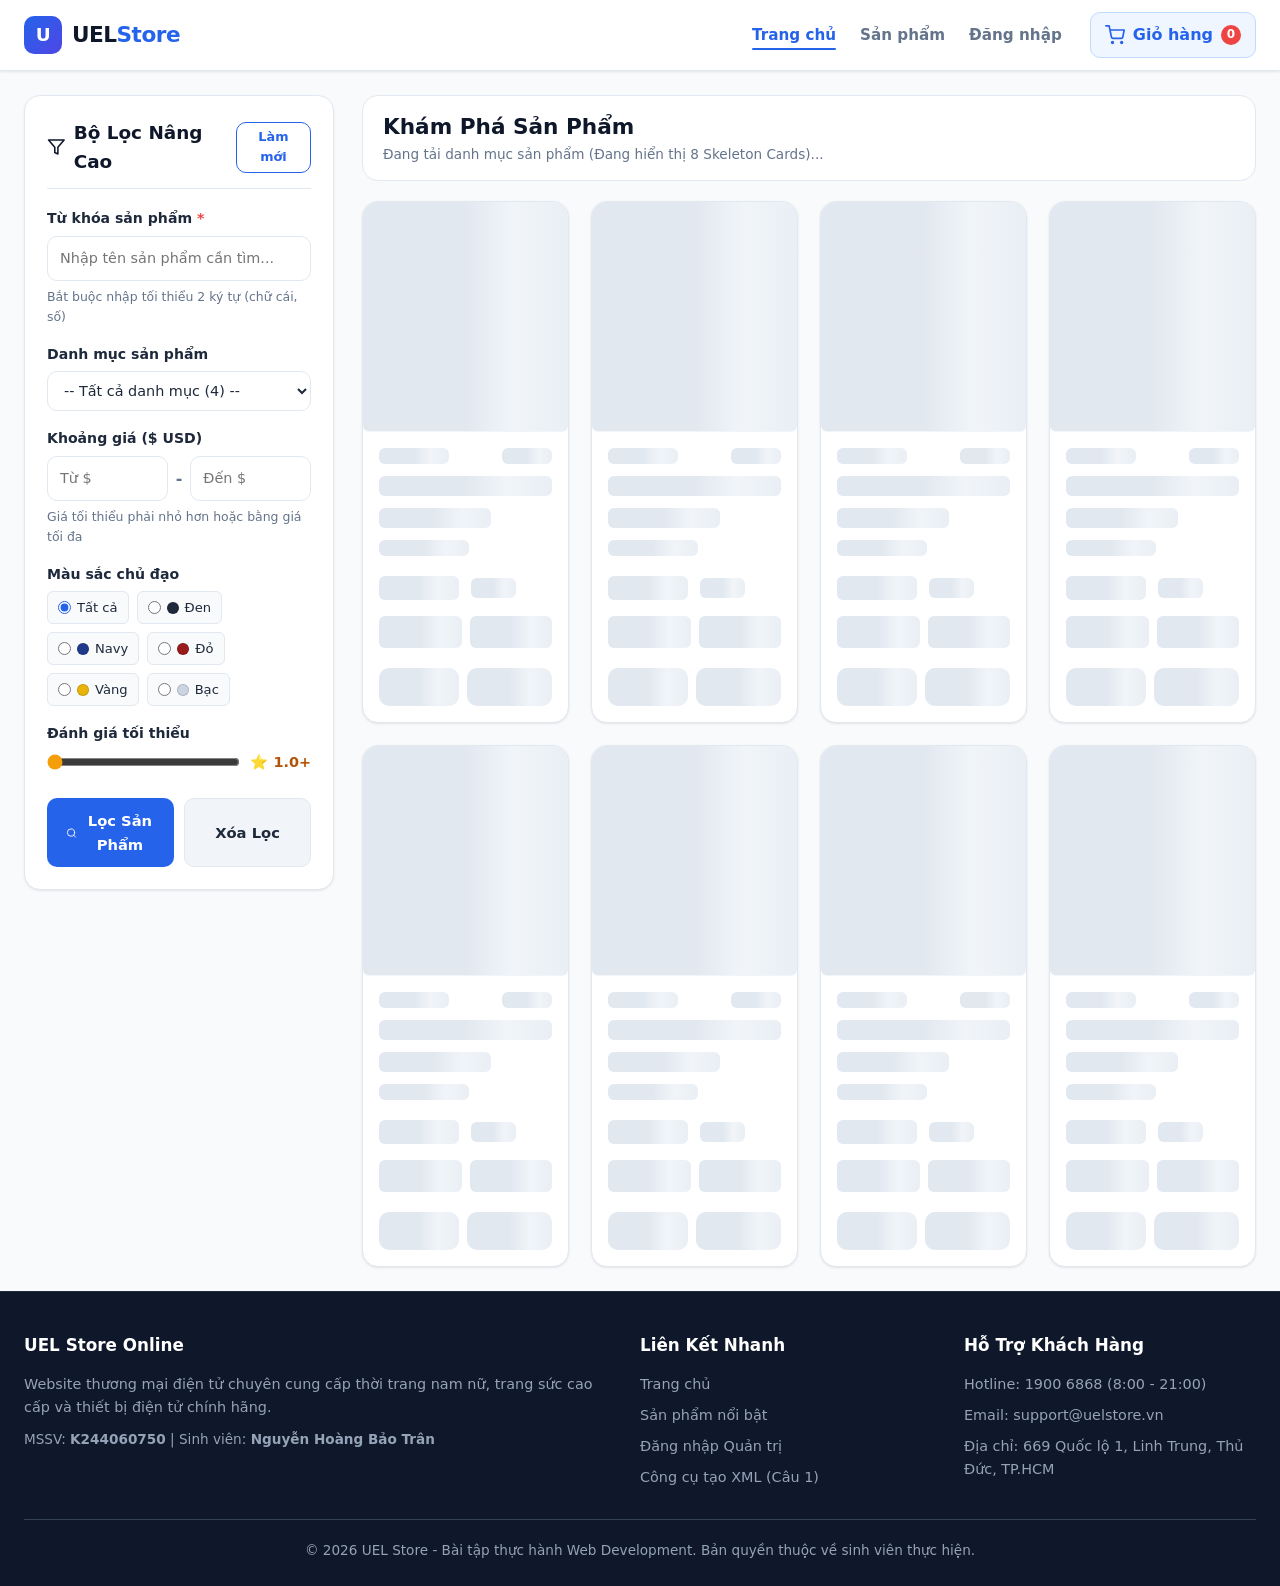
<file: index.html>
<!DOCTYPE html>
<html lang="vi">
<head>
    <meta charset="UTF-8">
    <meta name="viewport" content="width=device-width, initial-scale=1.0">
    <title>UEL Store - Hệ Thống Mua Sắm Trực Tuyến Hàng Đầu</title>
    <!-- Stylesheets chuẩn CSS thuần (Câu 2, Câu 3, Câu 6, Câu 7) -->
    <link rel="stylesheet" href="css/base.css">
    <link rel="stylesheet" href="css/layout.css">
    <link rel="stylesheet" href="css/grid.css">
    <link rel="stylesheet" href="css/skeleton.css">
    <link rel="stylesheet" href="css/cart.css">
    <link rel="stylesheet" href="css/checkout.css">
    <link rel="stylesheet" href="css/responsive.css">
    <link rel="stylesheet" href="css/style.css">
</head>
<body>
    <!-- ==========================================
         HEADER & NAV (CÂU 2: THẺ NGỮ NGHĨA)
         ========================================== -->
    <header class="site-header">
        <div class="header-container">
            <a href="index.html" class="brand-logo" aria-label="Trang chủ UEL Store">
                <div class="logo-icon">U</div>
                <span>UEL<span>Store</span></span>
            </a>

            <nav class="main-nav" aria-label="Điều hướng chính">
                <ul class="nav-links">
                    <li><a href="index.html" class="nav-link active">Trang chủ</a></li>
                    <li><a href="#productsSection" class="nav-link">Sản phẩm</a></li>
                    <li id="navAuthItem"><a href="login.html" class="nav-link">Đăng nhập</a></li>
                </ul>

                <div class="nav-actions">
                    <div id="headerUserGreeting" style="display:none; align-items:center; gap:8px; font-size:0.88rem;"></div>
                    <button id="headerCartBtn" class="btn-cart" type="button" aria-label="Xem giỏ hàng">
                        <svg width="20" height="20" viewBox="0 0 24 24" fill="none" stroke="currentColor" stroke-width="2" stroke-linecap="round" stroke-linejoin="round">
                            <circle cx="9" cy="21" r="1"></circle>
                            <circle cx="20" cy="21" r="1"></circle>
                            <path d="M1 1h4l2.68 13.39a2 2 0 0 0 2 1.61h9.72a2 2 0 0 0 2-1.61L23 6H6"></path>
                        </svg>
                        <span>Giỏ hàng</span>
                        <span id="cartCountBadge" class="cart-badge">0</span>
                    </button>
                </div>
            </nav>
        </div>
    </header>

    <!-- ==========================================
         MAIN LAYOUT (ASIDE + SECTION)
         ========================================== -->
    <main class="main-wrapper">
        <!-- ASIDE: FORM TÌM KIẾM NÂNG CAO (CÂU 2) -->
        <aside class="filter-aside" aria-label="Bộ lọc tìm kiếm nâng cao">
            <div class="filter-header">
                <h2>
                    <svg width="20" height="20" viewBox="0 0 24 24" fill="none" stroke="currentColor" stroke-width="2" stroke-linecap="round" stroke-linejoin="round">
                        <polygon points="22 3 2 3 10 12.46 10 19 14 21 14 12.46 22 3"></polygon>
                    </svg>
                    Bộ Lọc Nâng Cao
                </h2>
                <button type="button" id="btnResetFilterHeader" class="btn btn-outline" style="padding: 4px 8px; font-size: 0.8rem;">Làm mới</button>
            </div>

            <!-- FORM VALIDATION HTML5: KHÔNG DÙNG novalidate -->
            <form id="advancedFilterForm" class="filter-form" action="#" method="GET">
                <!-- 1. TỪ KHÓA TÌM KIẾM (ĐẦY ĐỦ VALIDATION HTML5: required, pattern, minlength, maxlength, title) -->
                <div class="form-group">
                    <label for="filterKeyword" class="form-label">Từ khóa sản phẩm <span style="color: var(--danger); font-weight: bold;">*</span></label>
                    <input 
                        type="search" 
                        id="filterKeyword" 
                        name="keyword" 
                        class="form-control" 
                        placeholder="Nhập tên sản phẩm cần tìm..."
                        pattern="^[a-zA-Z0-9\s\u00C0-\u1EF9\-]+$"
                        minlength="2"
                        maxlength="60"
                        title="Vui lòng nhập từ 2-60 ký tự, không chứa ký tự đặc biệt (@, #, $, %...)"
                        required
                    />
                    <small class="form-hint">Bắt buộc nhập tối thiểu 2 ký tự (chữ cái, số)</small>
                </div>

                <!-- 2. DROPDOWN DANH MỤC -->
                <div class="form-group">
                    <label for="filterCategory" class="form-label">Danh mục sản phẩm</label>
                    <select id="filterCategory" name="category" class="form-control">
                        <option value="">-- Tất cả danh mục --</option>
                        <!-- Options sẽ được đổ tự động từ XML -->
                    </select>
                </div>

                <!-- 3. KHOẢNG GIÁ (MIN - MAX) VỚI VALIDATION JS setCustomValidity -->
                <div class="form-group">
                    <label class="form-label">Khoảng giá ($ USD)</label>
                    <div class="price-inputs">
                        <input 
                            type="number" 
                            id="filterPriceMin" 
                            name="minPrice" 
                            class="form-control" 
                            placeholder="Từ $" 
                            min="0" 
                            max="2000" 
                            step="1"
                            title="Giá tối thiểu từ 0$ đến 2000$"
                        />
                        <span class="price-separator">-</span>
                        <input 
                            type="number" 
                            id="filterPriceMax" 
                            name="maxPrice" 
                            class="form-control" 
                            placeholder="Đến $" 
                            min="0" 
                            max="2000" 
                            step="1"
                            title="Giá tối đa từ 0$ đến 2000$, phải lớn hơn hoặc bằng giá tối thiểu"
                        />
                    </div>
                    <small id="priceValidationMsg" class="form-hint" style="color: var(--text-muted);">Giá tối thiểu phải nhỏ hơn hoặc bằng giá tối đa</small>
                </div>

                <!-- 4. CHỌN MÀU SẮC (RADIO BUTTONS) -->
                <div class="form-group">
                    <label class="form-label">Màu sắc chủ đạo</label>
                    <div class="color-options-grid" id="colorRadioGroup">
                        <label class="color-radio-label">
                            <input type="radio" name="color" value="" checked>
                            <span>Tất cả</span>
                        </label>
                        <label class="color-radio-label">
                            <input type="radio" name="color" value="Đen">
                            <span class="color-swatch-dot" style="background:#1e293b;"></span>
                            <span>Đen</span>
                        </label>
                        <label class="color-radio-label">
                            <input type="radio" name="color" value="Xanh Navy">
                            <span class="color-swatch-dot" style="background:#1e3a8a;"></span>
                            <span>Navy</span>
                        </label>
                        <label class="color-radio-label">
                            <input type="radio" name="color" value="Đỏ đô">
                            <span class="color-swatch-dot" style="background:#991b1b;"></span>
                            <span>Đỏ</span>
                        </label>
                        <label class="color-radio-label">
                            <input type="radio" name="color" value="Vàng">
                            <span class="color-swatch-dot" style="background:#eab308;"></span>
                            <span>Vàng</span>
                        </label>
                        <label class="color-radio-label">
                            <input type="radio" name="color" value="Bạc">
                            <span class="color-swatch-dot" style="background:#cbd5e1;"></span>
                            <span>Bạc</span>
                        </label>
                    </div>
                </div>

                <!-- 5. ĐÁNH GIÁ TỐI THIỂU (RANGE / NUMBER) -->
                <div class="form-group">
                    <label for="filterRating" class="form-label">Đánh giá tối thiểu</label>
                    <div class="rating-filter-row">
                        <input 
                            type="range" 
                            id="filterRating" 
                            name="minRating" 
                            min="1" 
                            max="5" 
                            step="0.5" 
                            value="1" 
                            title="Kéo chọn điểm đánh giá sao tối thiểu từ 1 đến 5 sao"
                        />
                        <span id="ratingDisplayValue" class="rating-display-value">⭐ 1.0+</span>
                    </div>
                </div>

                <!-- NÚT ÁP DỤNG & XÓA LỌC -->
                <div class="form-actions">
                    <button type="submit" id="btnSubmitFilter" class="btn btn-primary">
                        <svg width="18" height="18" viewBox="0 0 24 24" fill="none" stroke="currentColor" stroke-width="2" stroke-linecap="round" stroke-linejoin="round">
                            <circle cx="11" cy="11" r="8"></circle>
                            <line x1="21" y1="21" x2="16.65" y2="16.65"></line>
                        </svg>
                        Lọc Sản Phẩm
                    </button>
                    <button type="reset" id="btnResetFilter" class="btn btn-secondary">
                        Xóa Lọc
                    </button>
                </div>
            </form>
        </aside>

        <!-- SECTION: KHU VỰC HIỂN THỊ SẢN PHẨM & SKELETON (CÂU 3) -->
        <section id="productsSection" class="products-section" aria-label="Danh sách sản phẩm">
            <div class="section-top-bar">
                <div class="section-title-wrap">
                    <h1>Khám Phá Sản Phẩm</h1>
                    <p id="productsResultSummary">Đang chuẩn bị dữ liệu sản phẩm từ hệ thống...</p>
                </div>
                <div id="activeChips" class="active-filters-chips"></div>
            </div>

            <!-- CONTAINER CHỨA TOÀN BỘ SẢN PHẨM (NƠI GẮN EVENT DELEGATION DUY NHẤT Ở CÂU 4) -->
            <div id="productsGrid" class="products-grid" aria-live="polite">
                <!-- Ban đầu render 8 Skeleton Loading Cards với hiệu ứng shimmer (Câu 3) -->
                <!-- JS sẽ thay thế bằng các thẻ <article class="product-card"> sau setTimeout 1.5 - 2s -->
            </div>
        </section>
    </main>

    <!-- ==========================================
         MODAL QUICK VIEW (CÂU 4)
         ========================================== -->
    <div id="quickViewModal" class="modal-overlay" role="dialog" aria-modal="true" aria-hidden="true">
        <div class="modal-container">
            <button id="btnCloseModal" class="modal-close-btn" type="button" aria-label="Đóng cửa sổ">&times;</button>
            <div id="quickViewBody">
                <!-- Nội dung chi tiết sản phẩm sẽ được render bằng JS khi click Quick View -->
            </div>
        </div>
    </div>

    <!-- ==========================================
         TOAST NOTIFICATION (CÂU 4)
         ========================================== -->
    <div id="toastContainer" aria-live="assertive"></div>

    <!-- ==========================================
         FOOTER (CÂU 2: THẺ NGỮ NGHĨA)
         ========================================== -->
    <footer class="site-footer">
        <div class="footer-container">
            <div class="footer-col">
                <h3>UEL Store Online</h3>
                <p>Website thương mại điện tử chuyên cung cấp thời trang nam nữ, trang sức cao cấp và thiết bị điện tử chính hãng.</p>
                <p style="margin-top: 10px; font-size: 0.85rem;">MSSV: <strong>K244060750</strong> | Sinh viên: <strong>Nguyễn Hoàng Bảo Trân</strong></p>
            </div>
            <div class="footer-col">
                <h3>Liên Kết Nhanh</h3>
                <ul>
                    <li><a href="index.html">Trang chủ</a></li>
                    <li><a href="#productsSection">Sản phẩm nổi bật</a></li>
                    <li><a href="login.html">Đăng nhập Quản trị</a></li>
                    <li><a href="tools/build-products.html">Công cụ tạo XML (Câu 1)</a></li>
                </ul>
            </div>
            <div class="footer-col">
                <h3>Hỗ Trợ Khách Hàng</h3>
                <ul>
                    <li>Hotline: 1900 6868 (8:00 - 21:00)</li>
                    <li>Email: support@uelstore.vn</li>
                    <li>Địa chỉ: 669 Quốc lộ 1, Linh Trung, Thủ Đức, TP.HCM</li>
                </ul>
            </div>
        </div>
        <div class="footer-bottom">
            <p>&copy; 2026 UEL Store - Bài tập thực hành Web Development. Bản quyền thuộc về sinh viên thực hiện.</p>
        </div>
    </footer>

    <!-- SCRIPTS KẾT NỐI HỆ THỐNG -->
    <script type="module" src="js/app.js"></script>
    <script type="module" src="js/main.js"></script>
</body>
</html>
</file>
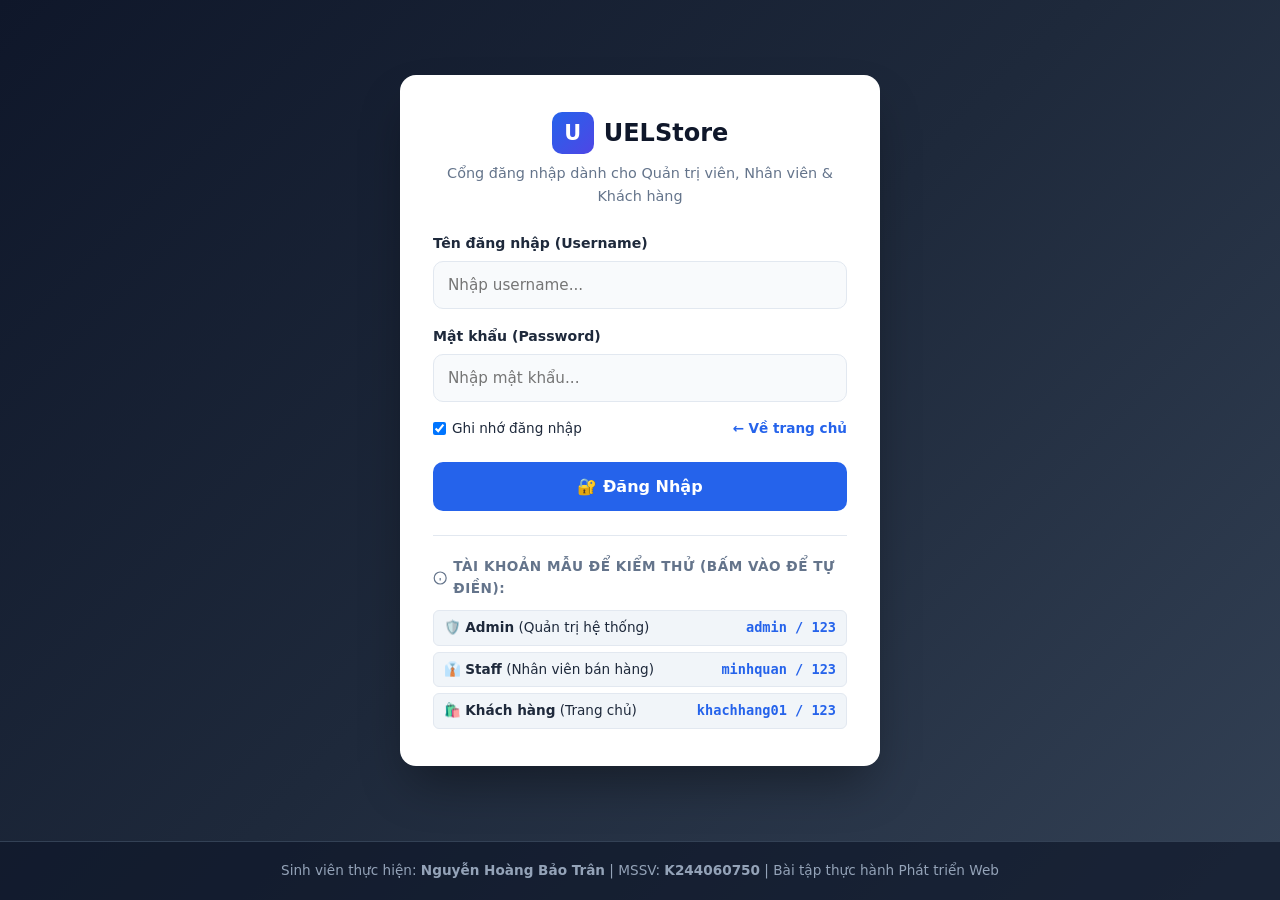
<file: admin.html>
<!DOCTYPE html>
<html lang="vi">
<head>
    <meta charset="UTF-8">
    <meta name="viewport" content="width=device-width, initial-scale=1.0">
    <title>Admin Dashboard - Quản Trị Hệ Thống UEL Store</title>
    <link rel="stylesheet" href="css/base.css">
    <link rel="stylesheet" href="css/admin.css">
</head>
<body>
    <div class="admin-layout">
        <!-- SIDEBAR TRÁI (CÂU 8) -->
        <aside class="admin-sidebar" aria-label="Menu điều khiển quản trị">
            <div class="sidebar-header">
                <div class="logo-box">U</div>
                <span>UEL Store Admin</span>
            </div>

            <ul class="sidebar-menu">
                <li class="sidebar-item active">
                    <a href="#dashboardSection">
                        <svg width="20" height="20" viewBox="0 0 24 24" fill="none" stroke="currentColor" stroke-width="2">
                            <rect x="3" y="3" width="7" height="7"></rect>
                            <rect x="14" y="3" width="7" height="7"></rect>
                            <rect x="14" y="14" width="7" height="7"></rect>
                            <rect x="3" y="14" width="7" height="7"></rect>
                        </svg>
                        <span>Dashboard Thống Kê</span>
                    </a>
                </li>
                <li class="sidebar-item">
                    <a href="#ordersSection">
                        <svg width="20" height="20" viewBox="0 0 24 24" fill="none" stroke="currentColor" stroke-width="2">
                            <path d="M6 2L3 6v14a2 2 0 0 0 2 2h14a2 2 0 0 0 2-2V6l-3-4z"></path>
                            <line x1="3" y1="6" x2="21" y2="6"></line>
                        </svg>
                        <span>Quản Lý Đơn Hàng</span>
                    </a>
                </li>
                <li class="sidebar-item">
                    <a href="#productsStockSection">
                        <svg width="20" height="20" viewBox="0 0 24 24" fill="none" stroke="currentColor" stroke-width="2">
                            <path d="M21 16V8a2 2 0 0 0-1-1.73l-7-4a2 2 0 0 0-2 0l-7 4A2 2 0 0 0 3 8v8a2 2 0 0 0 1 1.73l7 4a2 2 0 0 0 2 0l7-4A2 2 0 0 0 21 16z"></path>
                        </svg>
                        <span>Thống Kê Sản Phẩm</span>
                    </a>
                </li>
                <li class="sidebar-item">
                    <a href="index.html" target="_blank">
                        <svg width="20" height="20" viewBox="0 0 24 24" fill="none" stroke="currentColor" stroke-width="2">
                            <path d="M18 13v6a2 2 0 0 1-2 2H5a2 2 0 0 1-2-2V8a2 2 0 0 1 2-2h6"></path>
                            <polyline points="15 3 21 3 21 9"></polyline>
                            <line x1="10" y1="14" x2="21" y2="3"></line>
                        </svg>
                        <span>Xem Cửa Hàng (Shop)</span>
                    </a>
                </li>
            </ul>

            <div class="sidebar-footer">
                <button type="button" id="btnLogoutAdmin" class="btn-sidebar-logout">
                    <svg width="18" height="18" viewBox="0 0 24 24" fill="none" stroke="currentColor" stroke-width="2">
                        <path d="M9 21H5a2 2 0 0 1-2-2V5a2 2 0 0 1 2-2h4"></path>
                        <polyline points="16 17 21 12 16 7"></polyline>
                        <line x1="21" y1="12" x2="9" y2="12"></line>
                    </svg>
                    Đăng Xuất
                </button>
            </div>
        </aside>

        <!-- KHU VỰC NỘI DUNG CHÍNH (MAIN) -->
        <main class="admin-main">
            <!-- TOPBAR HEADER -->
            <header class="admin-topbar">
                <div class="topbar-title">
                    <h1>Hệ Thống Quản Trị Bán Hàng</h1>
                    <p>Dữ liệu hợp nhất từ XML Database &amp; LocalStorage giao dịch trực tuyến</p>
                </div>

                <div class="topbar-user">
                    <div style="text-align: right;">
                        <div id="adminUserName" style="font-weight: 700; color: var(--secondary);">Đang nạp...</div>
                        <div style="margin-top: 2px;">
                            <span id="adminUserRole" class="user-badge-role role-admin">ADMIN</span>
                        </div>
                    </div>
                </div>
            </header>

            <div class="admin-content">
                <!-- ==========================================
                     PHẦN 1: THẺ KPI METRICS (CÂU 8)
                     ========================================== -->
                <section id="dashboardSection" class="metrics-grid">
                    <div class="metric-card">
                        <div class="metric-icon-box" style="background:#eff6ff; color:#2563eb;">📦</div>
                        <div class="metric-info">
                            <span class="metric-label">Tổng đơn hàng</span>
                            <span id="metricTotalOrders" class="metric-value">0</span>
                            <span class="metric-sub">Hợp nhất XML + Web Order</span>
                        </div>
                    </div>

                    <div class="metric-card">
                        <div class="metric-icon-box" style="background:#f0fdf4; color:#16a34a;">💰</div>
                        <div class="metric-info">
                            <span class="metric-label">Tổng doanh thu</span>
                            <span id="metricTotalRevenue" class="metric-value">$0.00</span>
                            <span class="metric-sub">Không tính các đơn bị hủy</span>
                        </div>
                    </div>

                    <div class="metric-card">
                        <div class="metric-icon-box" style="background:#fefce8; color:#ca8a04;">👥</div>
                        <div class="metric-info">
                            <span class="metric-label">Tổng khách hàng</span>
                            <span id="metricTotalCustomers" class="metric-value">0</span>
                            <span class="metric-sub">Từ data/customers.json</span>
                        </div>
                    </div>

                    <div class="metric-card">
                        <div class="metric-icon-box" style="background:#f5f3ff; color:#7c3aed;">📊</div>
                        <div class="metric-info">
                            <span class="metric-label">Phân bố đơn hàng</span>
                            <span id="metricStatusBreakdown" style="font-size: 0.85rem; font-weight:700; color:var(--secondary); margin-top:4px;">
                                Chờ: 0 | Đã TT: 0 | Đã giao: 0 | Hủy: 0
                            </span>
                            <span class="metric-sub">Theo trạng thái giao dịch</span>
                        </div>
                    </div>
                </section>

                <!-- ==========================================
                     PHẦN 2: BIỂU ĐỒ DOANH THU & TOP BÁN CHẠY (CÂU 8)
                     ========================================== -->
                <section class="analytics-grid-2">
                    <!-- BIỂU ĐỒ CỘT DOANH THU CSS/SVG THUẦN (KHÔNG THƯ VIỆN) -->
                    <div class="chart-panel">
                        <div class="panel-title-wrap">
                            <h3>📈 Doanh Thu Theo Tháng (Biểu đồ cột CSS Thuần)</h3>
                            <span class="badge" style="background:#dbeafe; color:#1e40af;">4 Tháng gần nhất</span>
                        </div>
                        <div id="monthlyRevenueChart" class="bar-chart-container">
                            <!-- Render bằng JS CSS Bar Chart -->
                        </div>
                    </div>

                    <!-- TOP 5 SẢN PHẨM BÁN CHẠY NHẤT -->
                    <div class="chart-panel">
                        <div class="panel-title-wrap">
                            <h3>🔥 Top 5 Sản Phẩm Bán Chạy Nhất</h3>
                            <span class="badge" style="background:#fee2e2; color:#991b1b;">Xếp hạng số lượng</span>
                        </div>
                        <div class="table-responsive">
                            <table class="admin-table">
                                <thead>
                                    <tr>
                                        <th>Hạng</th>
                                        <th>Sản phẩm</th>
                                        <th>Đã bán</th>
                                        <th>Doanh thu</th>
                                    </tr>
                                </thead>
                                <tbody id="topSellingProductsBody">
                                    <tr><td colspan="4">Đang tính toán số liệu...</td></tr>
                                </tbody>
                            </table>
                        </div>
                    </div>
                </section>

                <!-- ==========================================
                     PHẦN 3: QUẢN LÝ ĐƠN HÀNG HỢP NHẤT (CÂU 8)
                     ========================================== -->
                <section id="ordersSection" class="table-panel">
                    <div class="table-toolbar">
                        <div>
                            <h3 style="font-size:1.1rem; font-weight:700; color:var(--secondary);">
                                📑 Quản Lý Đơn Hàng (<span id="ordersTableCount">0 đơn hàng</span>)
                            </h3>
                            <p style="font-size:0.82rem; color:var(--text-muted);">
                                Bao gồm đơn hàng từ <code>data/carts.xml</code> và đơn đặt mới trên Web lưu trong <code>localStorage["orders"]</code>
                            </p>
                        </div>

                        <!-- BỘ LỌC TÌM KIẾM ĐƠN HÀNG -->
                        <div class="toolbar-filters">
                            <input 
                                type="search" 
                                id="searchOrderKeyword" 
                                class="form-control" 
                                placeholder="Tìm mã đơn, tên khách..." 
                                style="width: 200px; padding: 7px 10px; font-size: 0.85rem;"
                            />
                            <select id="filterOrderStatus" class="form-control" style="width: 140px; padding: 7px 10px; font-size: 0.85rem;">
                                <option value="">Tất cả trạng thái</option>
                                <option value="pending">Chờ xử lý (Pending)</option>
                                <option value="paid">Đã thanh toán (Paid)</option>
                                <option value="shipped">Đã giao hàng (Shipped)</option>
                                <option value="cancelled">Đã hủy đơn (Cancelled)</option>
                            </select>
                            <input 
                                type="date" 
                                id="filterOrderDateFrom" 
                                class="form-control" 
                                title="Từ ngày"
                                style="width: 135px; padding: 7px 10px; font-size: 0.85rem;"
                            />
                            <input 
                                type="date" 
                                id="filterOrderDateTo" 
                                class="form-control" 
                                title="Đến ngày"
                                style="width: 135px; padding: 7px 10px; font-size: 0.85rem;"
                            />
                            <button type="button" id="btnResetOrderFilter" class="btn btn-secondary" style="padding: 7px 12px; font-size: 0.85rem;">
                                Làm mới
                            </button>
                        </div>
                    </div>

                    <div class="table-responsive">
                        <table class="admin-table">
                            <thead>
                                <tr>
                                    <th>Mã đơn</th>
                                    <th>Ngày tạo</th>
                                    <th>Khách hàng</th>
                                    <th>Phụ trách</th>
                                    <th>Tổng tiền</th>
                                    <th>Trạng thái</th>
                                    <th>Đổi trạng thái</th>
                                    <th>Thao tác</th>
                                </tr>
                            </thead>
                            <tbody id="ordersTableBody">
                                <tr><td colspan="8" style="text-align:center; padding:24px;">Đang tải danh sách đơn hàng...</td></tr>
                            </tbody>
                        </table>
                    </div>
                </section>

                <!-- ==========================================
                     PHẦN 4: THỐNG KÊ SẢN PHẨM ĐÃ BÁN & TỒN KHO (CÂU 8)
                     ========================================== -->
                <section id="productsStockSection" class="table-panel">
                    <div class="table-toolbar">
                        <div>
                            <h3 style="font-size:1.1rem; font-weight:700; color:var(--secondary);">
                                📦 Thống Kê Sản Phẩm Đã Bán &amp; Tồn Kho Còn Lại
                            </h3>
                            <p style="font-size:0.82rem; color:var(--text-muted);">
                                Dữ liệu tồn kho được tổng hợp theo các biến thể sản phẩm
                            </p>
                        </div>
                    </div>

                    <div class="table-responsive">
                        <table class="admin-table">
                            <thead>
                                <tr>
                                    <th>ID</th>
                                    <th>Tên sản phẩm</th>
                                    <th>Danh mục</th>
                                    <th>Đơn giá</th>
                                    <th>Đã bán</th>
                                    <th>Tổng doanh thu</th>
                                    <th>Tồn kho</th>
                                </tr>
                            </thead>
                            <tbody id="productsStockTableBody">
                                <tr><td colspan="7" style="text-align:center; padding:24px;">Đang tải dữ liệu sản phẩm...</td></tr>
                            </tbody>
                        </table>
                    </div>
                </section>
            </div>

            <!-- FOOTER BẮT BUỘC: HỌ TÊN + MSSV (CÂU 8) -->
            <footer class="admin-footer">
                <p>Sinh viên thực hiện: <strong>Nguyễn Hoàng Bảo Trân</strong> | MSSV: <strong>K244060750</strong> | Bài tập thực hành Phát triển Ứng dụng Web (Câu 8: Dashboard Quản Trị)</p>
            </footer>
        </main>
    </div>

    <!-- SCRIPT KHỞI CHẠY ADMIN DASHBOARD -->
    <script type="module">
        import { initAdminDashboard } from "./assets/js/admin.js";
        document.addEventListener("DOMContentLoaded", initAdminDashboard);
    </script>
</body>
</html>
</file>
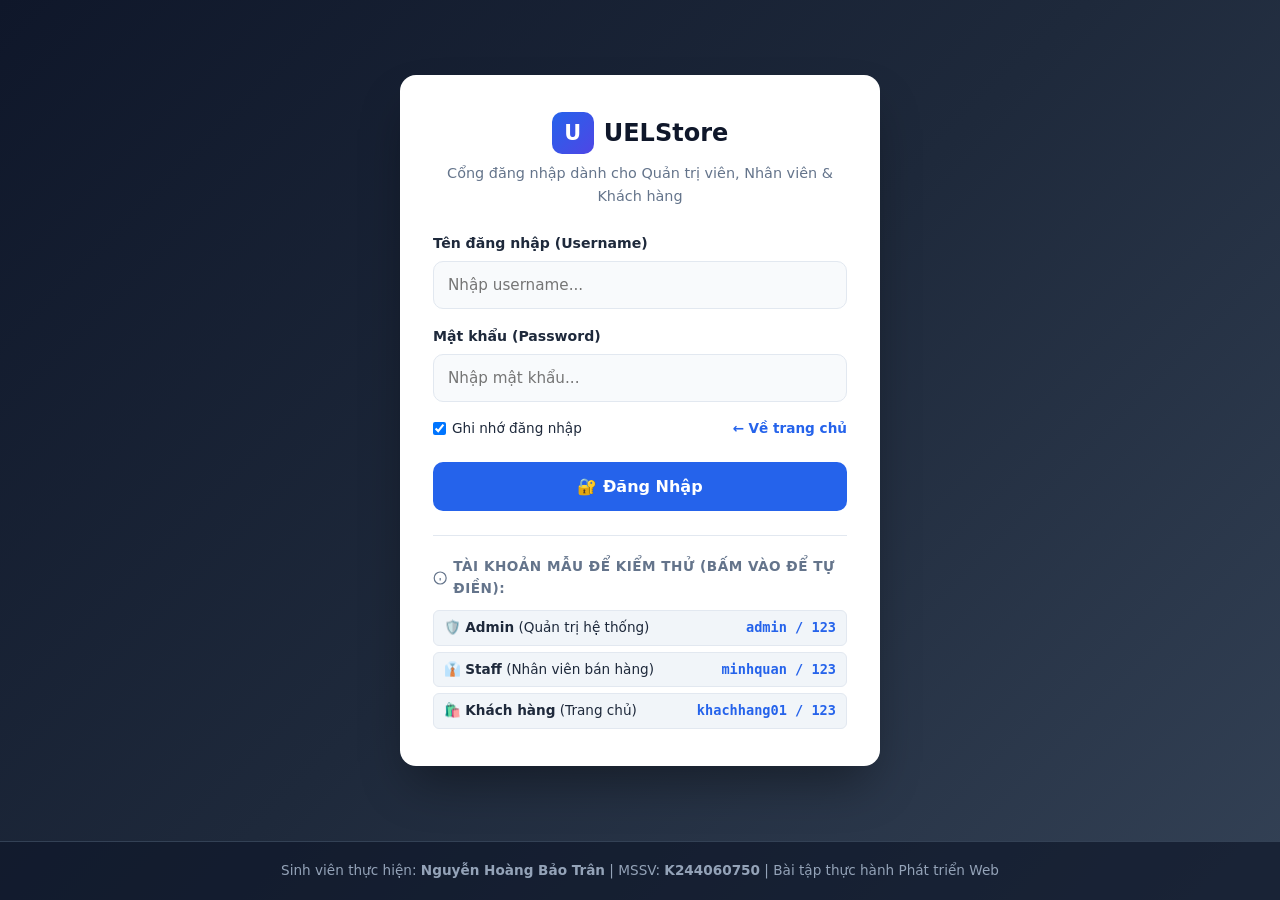
<file: login.html>
<!DOCTYPE html>
<html lang="vi">
<head>
    <meta charset="UTF-8">
    <meta name="viewport" content="width=device-width, initial-scale=1.0">
    <title>Đăng Nhập Hệ Thống - UEL Store</title>
    <link rel="stylesheet" href="css/base.css">
    <link rel="stylesheet" href="css/admin.css">
</head>
<body class="login-body">
    <div class="login-wrapper">
        <div class="login-card">
            <div class="login-header">
                <a href="index.html" class="login-logo" title="Quay về trang chủ">
                    <div class="logo-box">U</div>
                    <span>UEL<span>Store</span></span>
                </a>
                <p>Cổng đăng nhập dành cho Quản trị viên, Nhân viên &amp; Khách hàng</p>
            </div>

            <!-- THÔNG BÁO LỖI / THÀNH CÔNG -->
            <div id="loginAlert" class="login-alert" role="alert"></div>

            <form id="loginForm" class="login-form" novalidate>
                <div class="login-field">
                    <label for="loginUsername">Tên đăng nhập (Username)</label>
                    <input 
                        type="text" 
                        id="loginUsername" 
                        placeholder="Nhập username..." 
                        autocomplete="username"
                        required
                    />
                </div>

                <div class="login-field">
                    <label for="loginPassword">Mật khẩu (Password)</label>
                    <input 
                        type="password" 
                        id="loginPassword" 
                        placeholder="Nhập mật khẩu..." 
                        autocomplete="current-password"
                        required
                    />
                </div>

                <div style="display: flex; justify-content: space-between; align-items: center; font-size: 0.85rem;">
                    <label style="display: flex; align-items: center; gap: 6px; cursor: pointer;">
                        <input type="checkbox" id="rememberMe" checked>
                        <span>Ghi nhớ đăng nhập</span>
                    </label>
                    <a href="index.html" style="color: var(--primary); font-weight: 600;">← Về trang chủ</a>
                </div>

                <button type="submit" id="btnLoginSubmit" class="btn-login-submit">
                    🔐 Đăng Nhập
                </button>
            </form>

            <!-- HINT TÀI KHOẢN MẪU TRÊN TRANG LOGIN (CÂU 8) -->
            <div class="demo-accounts-box">
                <h4>
                    <svg width="16" height="16" viewBox="0 0 24 24" fill="none" stroke="currentColor" stroke-width="2">
                        <circle cx="12" cy="12" r="10"></circle>
                        <line x1="12" y1="16" x2="12" y2="12"></line>
                        <line x1="12" y1="8" x2="12.01" y2="8"></line>
                    </svg>
                    Tài khoản mẫu để kiểm thử (Bấm vào để tự điền):
                </h4>
                <div class="demo-account-list">
                    <div class="demo-pill" data-u="admin" data-p="123" title="Bấm để tự điền Admin">
                        <span>🛡️ <strong>Admin</strong> (Quản trị hệ thống)</span>
                        <code>admin / 123</code>
                    </div>
                    <div class="demo-pill" data-u="minhquan" data-p="123" title="Bấm để tự điền Staff">
                        <span>👔 <strong>Staff</strong> (Nhân viên bán hàng)</span>
                        <code>minhquan / 123</code>
                    </div>
                    <div class="demo-pill" data-u="khachhang01" data-p="123" title="Bấm để tự điền Khách hàng">
                        <span>🛍️ <strong>Khách hàng</strong> (Trang chủ)</span>
                        <code>khachhang01 / 123</code>
                    </div>
                </div>
            </div>
        </div>
    </div>

    <!-- FOOTER BẮT BUỘC: HỌ TÊN + MSSV (CÂU 8) -->
    <footer class="admin-footer" style="background: rgba(15, 23, 42, 0.7); color: #94a3b8; border-top: 1px solid #334155;">
        <p>Sinh viên thực hiện: <strong>Nguyễn Hoàng Bảo Trân</strong> | MSSV: <strong>K244060750</strong> | Bài tập thực hành Phát triển Web</p>
    </footer>

    <!-- SCRIPT XỬ LÝ ĐĂNG NHẬP (CÂU 8) -->
    <script type="module">
        import { handleLogin, getCurrentUser } from "./assets/js/auth.js";

        const form = document.getElementById("loginForm");
        const inputU = document.getElementById("loginUsername");
        const inputP = document.getElementById("loginPassword");
        const checkRemember = document.getElementById("rememberMe");
        const btnSubmit = document.getElementById("btnLoginSubmit");
        const alertBox = document.getElementById("loginAlert");

        // Bấm vào tài khoản mẫu để tự động điền form
        document.querySelectorAll(".demo-pill").forEach(pill => {
            pill.addEventListener("click", () => {
                inputU.value = pill.getAttribute("data-u");
                inputP.value = pill.getAttribute("data-p");
                inputU.classList.remove("is-invalid");
                inputP.classList.remove("is-invalid");
                alertBox.className = "login-alert alert-success";
                alertBox.innerHTML = `✓ Đã tự điền tài khoản: <strong>${inputU.value}</strong>. Hãy nhấn nút Đăng Nhập!`;
            });
        });

        // Xử lý gửi Form Đăng Nhập
        form.addEventListener("submit", async (e) => {
            e.preventDefault();
            const username = inputU.value.trim();
            const password = inputP.value.trim();

            if (!username) {
                inputU.classList.add("is-invalid");
                showAlert("Vui lòng nhập tên đăng nhập!", "error");
                return;
            }
            if (!password) {
                inputP.classList.add("is-invalid");
                showAlert("Vui lòng nhập mật khẩu!", "error");
                return;
            }

            btnSubmit.disabled = true;
            btnSubmit.innerHTML = "⏳ Đang kiểm tra thông tin...";

            const res = await handleLogin(username, password, checkRemember.checked);

            if (res.success) {
                showAlert(res.message + " Đang chuyển hướng...", "success");
                setTimeout(() => {
                    window.location.href = res.redirectUrl;
                }, 800);
            } else {
                btnSubmit.disabled = false;
                btnSubmit.innerHTML = "🔐 Đăng Nhập";
                inputU.classList.add("is-invalid");
                inputP.classList.add("is-invalid");
                showAlert(res.message, "error");
            }
        });

        function showAlert(msg, type) {
            alertBox.className = type === "error" ? "login-alert alert-error" : "login-alert alert-success";
            alertBox.innerHTML = (type === "error" ? "⚠️ " : "✓ ") + msg;
        }

        // Tự động chuyển hướng nếu đã đăng nhập từ trước
        const user = getCurrentUser();
        if (user) {
            if (user.role === "admin" || user.role === "staff") {
                window.location.href = "admin.html";
            }
        }
    </script>
</body>
</html>
</file>
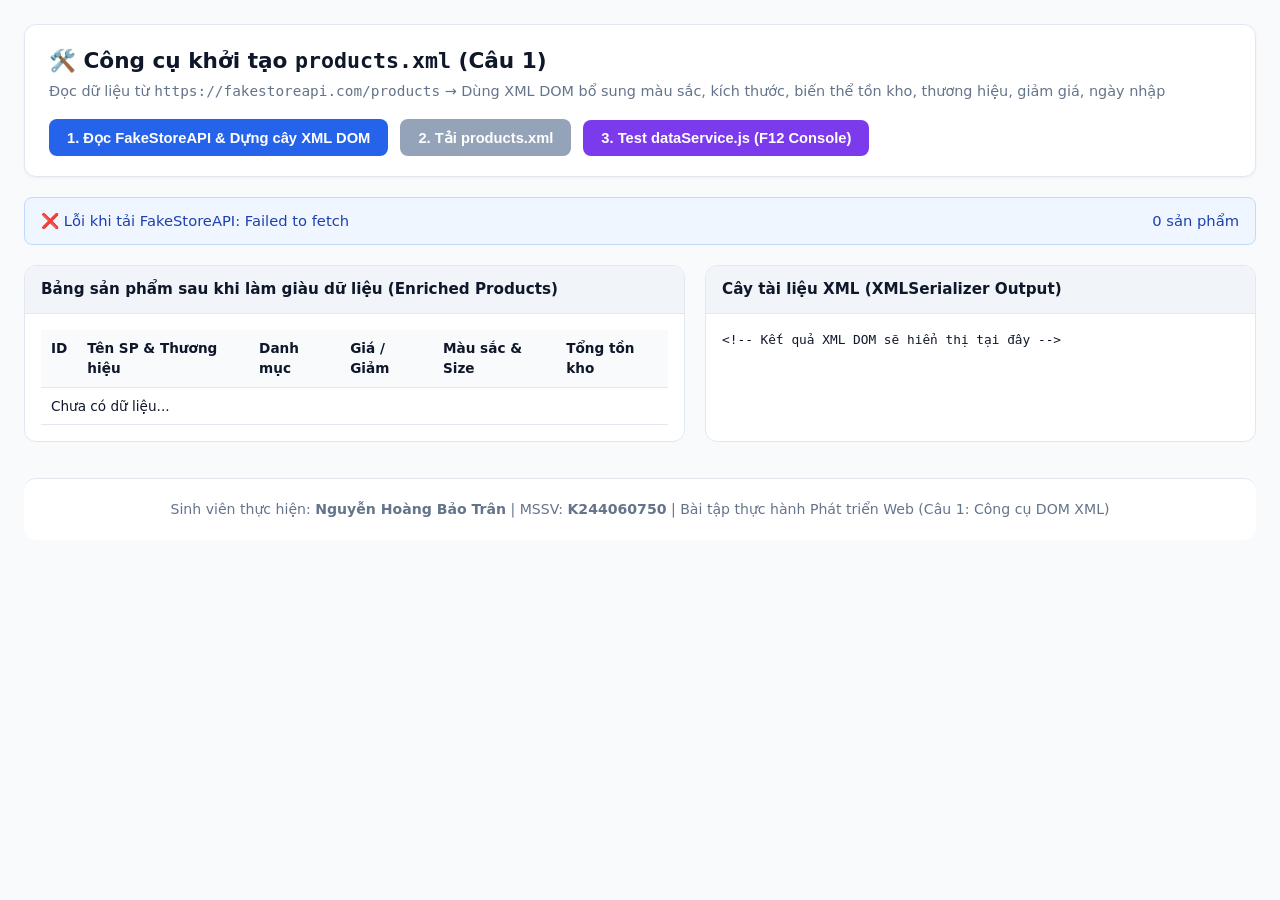
<file: tools/build-products.html>
<!DOCTYPE html>
<html lang="vi">

<head>
    <meta charset="UTF-8">
    <meta name="viewport" content="width=device-width, initial-scale=1.0">
    <title>Câu 1 - Công cụ tạo dữ liệu products.xml từ FakeStoreAPI bằng XML DOM</title>
    <style>
        :root {
            --primary: #2563eb;
            --primary-hover: #1d4ed8;
            --success: #16a34a;
            --bg: #f8fafc;
            --card: #ffffff;
            --text: #0f172a;
            --muted: #64748b;
            --border: #e2e8f0;
        }

        * {
            box-sizing: border-box;
            margin: 0;
            padding: 0;
        }

        body {
            font-family: 'Segoe UI', system-ui, -apple-system, sans-serif;
            background: var(--bg);
            color: var(--text);
            line-height: 1.5;
            padding: 24px;
        }

        .container {
            max-width: 1280px;
            margin: 0 auto;
        }

        header {
            background: var(--card);
            padding: 20px 24px;
            border-radius: 12px;
            border: 1px solid var(--border);
            margin-bottom: 20px;
            display: flex;
            justify-content: space-between;
            align-items: center;
            flex-wrap: wrap;
            gap: 16px;
            box-shadow: 0 1px 3px rgba(0, 0, 0, 0.05);
        }

        h1 {
            font-size: 1.35rem;
            color: var(--text);
        }

        .subtitle {
            color: var(--muted);
            font-size: 0.9rem;
            margin-top: 4px;
        }

        .actions {
            display: flex;
            gap: 12px;
            align-items: center;
        }

        button {
            padding: 10px 18px;
            border-radius: 8px;
            border: none;
            font-weight: 600;
            cursor: pointer;
            font-size: 0.92rem;
            transition: all 0.15s ease;
        }

        .btn-fetch {
            background: var(--primary);
            color: #fff;
        }

        .btn-fetch:hover {
            background: var(--primary-hover);
        }

        .btn-download {
            background: var(--success);
            color: #fff;
        }

        .btn-download:disabled {
            background: #94a3b8;
            cursor: not-allowed;
        }

        .status-bar {
            background: #eff6ff;
            border: 1px solid #bfdbfe;
            color: #1e40af;
            padding: 12px 16px;
            border-radius: 8px;
            margin-bottom: 20px;
            font-size: 0.92rem;
            display: flex;
            justify-content: space-between;
            align-items: center;
        }

        .grid-2 {
            display: grid;
            grid-template-columns: 1.2fr 1fr;
            gap: 20px;
        }

        @media (max-width: 960px) {
            .grid-2 {
                grid-template-columns: 1fr;
            }
        }

        .panel {
            background: var(--card);
            border: 1px solid var(--border);
            border-radius: 12px;
            overflow: hidden;
            display: flex;
            flex-direction: column;
            max-height: 640px;
        }

        .panel-header {
            padding: 12px 16px;
            background: #f1f5f9;
            border-bottom: 1px solid var(--border);
            font-weight: 600;
            font-size: 0.95rem;
            display: flex;
            justify-content: space-between;
            align-items: center;
        }

        .panel-body {
            padding: 16px;
            overflow: auto;
            flex: 1;
        }

        table {
            width: 100%;
            border-collapse: collapse;
            font-size: 0.85rem;
        }

        th,
        td {
            border-bottom: 1px solid var(--border);
            padding: 8px 10px;
            text-align: left;
            vertical-align: top;
        }

        th {
            background: #f8fafc;
            font-weight: 600;
            position: sticky;
            top: 0;
        }

        .badge {
            display: inline-block;
            padding: 2px 6px;
            border-radius: 4px;
            font-size: 0.75rem;
            background: #e2e8f0;
            margin: 2px;
        }

        pre {
            font-family: Consolas, Monaco, monospace;
            font-size: 0.8rem;
            white-space: pre-wrap;
            word-break: break-word;
            color: #0f172a;
        }
    </style>
</head>

<body>
    <div class="container">
        <header>
            <div>
                <h1>🛠️ Công cụ khởi tạo <code>products.xml</code> (Câu 1)</h1>
                <p class="subtitle">Đọc dữ liệu từ <code>https://fakestoreapi.com/products</code> → Dùng XML DOM bổ sung
                    màu sắc, kích thước, biến thể tồn kho, thương hiệu, giảm giá, ngày nhập</p>
            </div>
            <div class="actions">
                <button id="btnFetch" class="btn-fetch">1. Đọc FakeStoreAPI &amp; Dựng cây XML DOM</button>
                <button id="btnDownload" class="btn-download" disabled>2. Tải products.xml</button>
                <button id="btnTestService" class="btn-fetch" style="background:#7c3aed">3. Test dataService.js (F12
                    Console)</button>
            </div>
        </header>

        <div id="statusBar" class="status-bar">
            <span id="statusText">Sẵn sàng. Nhấn nút "Đọc FakeStoreAPI & Dựng cây XML DOM" hoặc chờ tự động
                chạy...</span>
            <span id="productCount">0 sản phẩm</span>
        </div>

        <div class="grid-2">
            <div class="panel">
                <div class="panel-header">
                    <span>Bảng sản phẩm sau khi làm giàu dữ liệu (Enriched Products)</span>
                </div>
                <div class="panel-body">
                    <table>
                        <thead>
                            <tr>
                                <th>ID</th>
                                <th>Tên SP &amp; Thương hiệu</th>
                                <th>Danh mục</th>
                                <th>Giá / Giảm</th>
                                <th>Màu sắc &amp; Size</th>
                                <th>Tổng tồn kho</th>
                            </tr>
                        </thead>
                        <tbody id="productTableBody">
                            <tr>
                                <td colspan="6">Chưa có dữ liệu...</td>
                            </tr>
                        </tbody>
                    </table>
                </div>
            </div>

            <div class="panel">
                <div class="panel-header">
                    <span>Cây tài liệu XML (XMLSerializer Output)</span>
                </div>
                <div class="panel-body">
                    <pre id="xmlPreview">&lt;!-- Kết quả XML DOM sẽ hiển thị tại đây --&gt;</pre>
                </div>
            </div>
        </div>
    </div>

    <script>
        const COLOR_PALETTES = {
            "men's clothing": [
                { name: "Đen", code: "#1e293b" },
                { name: "Xanh Navy", code: "#1e3a8a" },
                { name: "Xám", code: "#64748b" },
                { name: "Trắng", code: "#f8fafc" }
            ],
            "women's clothing": [
                { name: "Đỏ đô", code: "#991b1b" },
                { name: "Đen", code: "#1e293b" },
                { name: "Kem", code: "#fef3c7" },
                { name: "Hồng Pastel", code: "#fbcfe8" }
            ],
            "jewelery": [
                { name: "Vàng 18K", code: "#eab308" },
                { name: "Bạc Platinum", code: "#cbd5e1" },
                { name: "Vàng Hồng", code: "#f472b6" }
            ],
            "electronics": [
                { name: "Đen Titan", code: "#0f172a" },
                { name: "Bạc", code: "#94a3b8" },
                { name: "Xanh Dương", code: "#2563eb" }
            ]
        };

        const BRANDS_BY_CATEGORY = {
            "men's clothing": ["Uniqlo", "Levi's", "Coolmate", "Routine"],
            "women's clothing": ["Zara", "H&M", "Mango", "Elise"],
            "jewelery": ["PNJ", "Swarovski", "Pandora", "Cartier"],
            "electronics": ["Western Digital", "SanDisk", "Silicon Power", "Acer", "Samsung"]
        };

        const SIZES_BY_CATEGORY = {
            "men's clothing": ["S", "M", "L", "XL"],
            "women's clothing": ["S", "M", "L"],
            "jewelery": ["Tiêu chuẩn", "Size 6", "Size 7"],
            "electronics": ["Tiêu chuẩn"]
        };

        const DISCOUNTS = [0, 5, 10, 15, 20, 25];

        let generatedXmlString = "";

        function createTextElement(xmlDoc, tagName, value) {
            const el = xmlDoc.createElement(tagName);
            el.appendChild(xmlDoc.createTextNode(String(value ?? "")));
            return el;
        }

        function formatXml(xml) {
            let formatted = '';
            const reg = /(>)(<)(\/*)/g;
            xml = xml.replace(reg, '$1\r\n$2$3');
            let pad = 0;
            xml.split('\r\n').forEach((node) => {
                let indent = 0;
                if (node.match(/.+<\/\w[^>]*>$/)) {
                    indent = 0;
                } else if (node.match(/^<\/\w/)) {
                    if (pad !== 0) pad -= 1;
                } else if (node.match(/^<\w[^>]*[^\/]>.*$/)) {
                    indent = 1;
                } else {
                    indent = 0;
                }
                formatted += '  '.repeat(pad) + node + '\r\n';
                pad += indent;
            });
            return formatted.trim();
        }

        async function buildProductsXml() {
            const statusText = document.getElementById("statusText");
            const productCount = document.getElementById("productCount");
            const tbody = document.getElementById("productTableBody");
            const xmlPreview = document.getElementById("xmlPreview");
            const btnDownload = document.getElementById("btnDownload");

            try {
                statusText.textContent = "Đang gọi API https://fakestoreapi.com/products ...";
                const response = await fetch("https://fakestoreapi.com/products");
                if (!response.ok) throw new Error("HTTP " + response.status);
                const apiProducts = await response.json();

                // Khởi tạo tài liệu XML bằng chuẩn W3C XML DOM
                const xmlDoc = document.implementation.createDocument(null, "products", null);
                const root = xmlDoc.documentElement;
                root.setAttribute("generated_at", new Date().toISOString());
                root.setAttribute("source", "https://fakestoreapi.com/products");

                tbody.innerHTML = "";

                apiProducts.forEach((item, index) => {
                    const productEl = xmlDoc.createElement("product");
                    productEl.setAttribute("id", item.id);

                    // Các thuộc tính gốc từ FakeStoreAPI
                    productEl.appendChild(createTextElement(xmlDoc, "id", item.id));
                    productEl.appendChild(createTextElement(xmlDoc, "title", item.title));
                    productEl.appendChild(createTextElement(xmlDoc, "price", item.price));
                    productEl.appendChild(createTextElement(xmlDoc, "description", item.description));
                    productEl.appendChild(createTextElement(xmlDoc, "category", item.category));
                    productEl.appendChild(createTextElement(xmlDoc, "image", item.image));

                    const ratingEl = xmlDoc.createElement("rating");
                    ratingEl.appendChild(createTextElement(xmlDoc, "rate", item.rating?.rate ?? 4.0));
                    ratingEl.appendChild(createTextElement(xmlDoc, "count", item.rating?.count ?? 10));
                    productEl.appendChild(ratingEl);

                    // Các thuộc tính bổ sung (Câu 1)
                    const cat = item.category || "electronics";
                    const brandList = BRANDS_BY_CATEGORY[cat] || ["Generic"];
                    const brand = brandList[index % brandList.length];
                    const discount = DISCOUNTS[(item.id * 3) % DISCOUNTS.length];
                    const importDay = String(((item.id * 2) % 25) + 1).padStart(2, "0");
                    const importMonth = String(((item.id % 3) + 7)).padStart(2, "0");
                    const importDate = `2026-${importMonth}-${importDay}`;

                    productEl.appendChild(createTextElement(xmlDoc, "brand", brand));
                    productEl.appendChild(createTextElement(xmlDoc, "discount", discount));
                    productEl.appendChild(createTextElement(xmlDoc, "import_date", importDate));

                    // Danh sách màu sắc (2-4 màu)
                    const palette = COLOR_PALETTES[cat] || COLOR_PALETTES["electronics"];
                    const numColors = (item.id % 2 === 0) ? Math.min(3, palette.length) : Math.min(2, palette.length);
                    const selectedColors = palette.slice(0, numColors);

                    const colorsEl = xmlDoc.createElement("colors");
                    selectedColors.forEach(c => {
                        const colorEl = xmlDoc.createElement("color");
                        colorEl.setAttribute("code", c.code);
                        colorEl.appendChild(xmlDoc.createTextNode(c.name));
                        colorsEl.appendChild(colorEl);
                    });
                    productEl.appendChild(colorsEl);

                    // Danh sách size
                    const sizes = SIZES_BY_CATEGORY[cat] || ["Tiêu chuẩn"];
                    const sizesEl = xmlDoc.createElement("sizes");
                    sizes.forEach(s => {
                        sizesEl.appendChild(createTextElement(xmlDoc, "size", s));
                    });
                    productEl.appendChild(sizesEl);

                    // Tồn kho theo từng biến thể (color + size)
                    const variantsEl = xmlDoc.createElement("variants");
                    let totalStock = 0;
                    selectedColors.forEach((c, cIdx) => {
                        sizes.forEach((s, sIdx) => {
                            const stockQty = 5 + ((item.id * 7 + cIdx * 5 + sIdx * 3) % 26);
                            totalStock += stockQty;
                            const variantEl = xmlDoc.createElement("variant");
                            variantEl.setAttribute("sku", `SP${String(item.id).padStart(2, "0")}-${cIdx + 1}-${sIdx + 1}`);
                            variantEl.setAttribute("color", c.name);
                            variantEl.setAttribute("color_code", c.code);
                            variantEl.setAttribute("size", s);
                            variantEl.setAttribute("stock", stockQty);
                            variantsEl.appendChild(variantEl);
                        });
                    });
                    productEl.appendChild(createTextElement(xmlDoc, "stock", totalStock));
                    productEl.appendChild(variantsEl);

                    root.appendChild(productEl);

                    // Render dòng lên bảng giao diện
                    const tr = document.createElement("tr");
                    tr.innerHTML = `
                        <td><strong>#${item.id}</strong></td>
                        <td>
                            <div><strong>${item.title}</strong></div>
                            <small style="color:#64748b">Thương hiệu: ${brand} | Nhập: ${importDate}</small>
                        </td>
                        <td><span class="badge">${item.category}</span></td>
                        <td>
                            <div><strong>$${item.price}</strong></div>
                            <small style="color:#dc2626">-${discount}%</small>
                        </td>
                        <td>
                            <div>Màu: ${selectedColors.map(c => `<span class="badge">${c.name}</span>`).join("")}</div>
                            <div>Size: ${sizes.map(s => `<span class="badge">${s}</span>`).join("")}</div>
                        </td>
                        <td><strong>${totalStock}</strong> (${selectedColors.length * sizes.length} biến thể)</td>
                    `;
                    tbody.appendChild(tr);
                });

                const serializer = new XMLSerializer();
                const rawXml = serializer.serializeToString(xmlDoc);
                generatedXmlString = '<?xml version="1.0" encoding="UTF-8"?>\n' + formatXml(rawXml);

                xmlPreview.textContent = generatedXmlString;
                statusText.textContent = "✅ Đã dựng thành công cây XML DOM từ FakeStoreAPI và bổ sung đầy đủ thuộc tính!";
                productCount.textContent = `${apiProducts.length} sản phẩm`;
                btnDownload.disabled = false;
            } catch (err) {
                statusText.textContent = "❌ Lỗi khi tải FakeStoreAPI: " + err.message;
                console.error(err);
            }
        }

        function downloadProductsXml() {
            if (!generatedXmlString) return;
            const blob = new Blob([generatedXmlString], { type: "application/xml;charset=utf-8" });
            const url = URL.createObjectURL(blob);
            const a = document.createElement("a");
            a.href = url;
            a.download = "products.xml";
            document.body.appendChild(a);
            a.click();
            document.body.removeChild(a);
            URL.revokeObjectURL(url);
        }

        document.getElementById("btnFetch").addEventListener("click", buildProductsXml);
        document.getElementById("btnDownload").addEventListener("click", downloadProductsXml);

        document.getElementById("btnTestService").addEventListener("click", async () => {
            try {
                const mod = await import("../assets/js/dataService.js");
                const [products, employees, customers, carts, reviews] = await Promise.all([
                    mod.loadProducts("../data/products.xml"),
                    mod.loadEmployees("../data/employees.json"),
                    mod.loadCustomers("../data/customers.json"),
                    mod.loadCarts("../data/carts.xml"),
                    mod.loadReviews("../data/reviews.xml")
                ]);
                console.group("=== KẾT QUẢ KIỂM TRA CÂU 1: dataService.js ===");
                console.log("1. Products (products.xml):", products);
                console.log("2. Employees (employees.json):", employees);
                console.log("3. Customers (customers.json):", customers);
                console.log("4. Carts / Invoices (carts.xml):", carts);
                console.log("5. Reviews (reviews.xml):", reviews);
                console.groupEnd();
                document.getElementById("statusText").textContent =
                    `✅ Đã đọc thành công: ${products.length} SP, ${employees.length} NV, ${customers.length} KH, ${carts.length} Hóa đơn, ${reviews.length} Đánh giá (Mở F12 -> Console để chụp ảnh!)`;
            } catch (e) {
                console.error("Lỗi khi test dataService.js:", e);
                document.getElementById("statusText").textContent = "❌ Lỗi khi đọc file qua dataService: " + e.message;
            }
        });

        // Tự động chạy ngay khi mở trang
        window.addEventListener("DOMContentLoaded", buildProductsXml);
    </script>

    <!-- FOOTER BẮT BUỘC: HỌ TÊN + MSSV (YÊU CẦU CHUNG ĐỀ BÀI) -->
    <footer style="margin-top: 36px; padding: 20px; text-align: center; border-top: 1px solid var(--border); color: var(--muted); font-size: 0.88rem; background: var(--card); border-radius: 12px;">
        <p>Sinh viên thực hiện: <strong>Nguyễn Hoàng Bảo Trân</strong> | MSSV: <strong>K244060750</strong> | Bài tập thực hành Phát triển Web (Câu 1: Công cụ DOM XML)</p>
    </footer>
</body>

</html>
</file>
<file: css/base.css>
/* ==========================================================================
   BASE & THEME VARIABLES (CÂU 2, CÂU 3)
   ========================================================================== */
:root {
  --primary: #2563eb;
  --primary-hover: #1d4ed8;
  --primary-light: #dbeafe;
  --secondary: #0f172a;
  --accent: #f59e0b;
  --danger: #ef4444;
  --success: #10b981;
  
  --bg-main: #f8fafc;
  --bg-card: #ffffff;
  --bg-input: #ffffff;
  --border-color: #e2e8f0;
  --border-focus: #3b82f6;
  
  --text-main: #1e293b;
  --text-muted: #64748b;
  --text-light: #94a3b8;
  --text-white: #ffffff;
  
  --font-family: 'Segoe UI', system-ui, -apple-system, BlinkMacSystemFont, Roboto, sans-serif;
  --radius-sm: 6px;
  --radius-md: 10px;
  --radius-lg: 16px;
  --radius-full: 9999px;
  
  --shadow-sm: 0 1px 3px rgba(0, 0, 0, 0.06), 0 1px 2px rgba(0, 0, 0, 0.04);
  --shadow-md: 0 4px 6px -1px rgba(0, 0, 0, 0.08), 0 2px 4px -2px rgba(0, 0, 0, 0.06);
  --shadow-lg: 0 10px 15px -3px rgba(0, 0, 0, 0.1), 0 4px 6px -4px rgba(0, 0, 0, 0.08);
  --shadow-hover: 0 12px 20px -3px rgba(37, 99, 235, 0.15), 0 4px 6px -2px rgba(0, 0, 0, 0.05);

  --transition-fast: 0.15s ease;
  --transition-normal: 0.25s ease;
}

/* CSS RESET */
*, *::before, *::after {
  box-sizing: border-box;
  margin: 0;
  padding: 0;
}

html {
  font-size: 16px;
  scroll-behavior: smooth;
}

body {
  font-family: var(--font-family);
  background-color: var(--bg-main);
  color: var(--text-main);
  line-height: 1.6;
  min-height: 100vh;
  display: flex;
  flex-direction: column;
}

img {
  max-width: 100%;
  height: auto;
  display: block;
}

a {
  color: inherit;
  text-decoration: none;
  transition: color var(--transition-fast);
}

button, input, select, textarea {
  font: inherit;
}

button {
  cursor: pointer;
  border: none;
  background: none;
  transition: all var(--transition-fast);
}

/* BUTTON UTILITIES */
.btn {
  display: inline-flex;
  align-items: center;
  justify-content: center;
  gap: 8px;
  padding: 10px 18px;
  font-size: 0.92rem;
  font-weight: 600;
  border-radius: var(--radius-md);
  transition: all var(--transition-fast);
  border: 1px solid transparent;
}

.btn-primary {
  background-color: var(--primary);
  color: var(--text-white);
}

.btn-primary:hover {
  background-color: var(--primary-hover);
  box-shadow: 0 4px 12px rgba(37, 99, 235, 0.3);
}

.btn-secondary {
  background-color: #f1f5f9;
  color: var(--text-main);
  border-color: var(--border-color);
}

.btn-secondary:hover {
  background-color: #e2e8f0;
}

.btn-outline {
  border-color: var(--primary);
  color: var(--primary);
  background-color: transparent;
}

.btn-outline:hover {
  background-color: var(--primary-light);
}

/* BADGES */
.badge {
  display: inline-flex;
  align-items: center;
  padding: 3px 8px;
  border-radius: var(--radius-full);
  font-size: 0.75rem;
  font-weight: 600;
  text-transform: uppercase;
  letter-spacing: 0.5px;
}

.badge-category {
  background-color: #e0e7ff;
  color: #3730a3;
}

.badge-discount {
  background-color: #fee2e2;
  color: #b91c1c;
}

/* TOAST NOTIFICATION (DÙNG CHO TEST CASE CÂU 4) */
#toastContainer {
  position: fixed;
  bottom: 24px;
  right: 24px;
  z-index: 9999;
  display: flex;
  flex-direction: column;
  gap: 12px;
  pointer-events: none;
}

.toast {
  pointer-events: auto;
  min-width: 280px;
  max-width: 420px;
  background-color: var(--secondary);
  color: var(--text-white);
  padding: 14px 18px;
  border-radius: var(--radius-md);
  box-shadow: var(--shadow-lg);
  display: flex;
  align-items: flex-start;
  gap: 12px;
  animation: toastSlideIn 0.3s cubic-bezier(0.16, 1, 0.3, 1) forwards;
  border-left: 4px solid var(--primary);
  font-size: 0.9rem;
}

.toast.toast-success {
  border-left-color: var(--success);
}

.toast.toast-info {
  border-left-color: var(--primary);
}

@keyframes toastSlideIn {
  from {
    transform: translateX(100%);
    opacity: 0;
  }
  to {
    transform: translateX(0);
    opacity: 1;
  }
}

@keyframes toastFadeOut {
  to {
    transform: translateY(10px);
    opacity: 0;
  }
}

/* MODAL QUICK VIEW (CÂU 4) */
.modal-overlay {
  position: fixed;
  inset: 0;
  background-color: rgba(15, 23, 42, 0.65);
  backdrop-filter: blur(4px);
  z-index: 10000;
  display: flex;
  align-items: center;
  justify-content: center;
  padding: 20px;
  opacity: 0;
  visibility: hidden;
  transition: all var(--transition-normal);
}

.modal-overlay.active {
  opacity: 1;
  visibility: visible;
}

.modal-container {
  background: var(--bg-card);
  width: 100%;
  max-width: 800px;
  max-height: 90vh;
  border-radius: var(--radius-lg);
  box-shadow: var(--shadow-lg);
  overflow-y: auto;
  position: relative;
  transform: scale(0.95) translateY(20px);
  transition: transform var(--transition-normal);
}

.modal-overlay.active .modal-container {
  transform: scale(1) translateY(0);
}

.modal-close-btn {
  position: absolute;
  top: 16px;
  right: 16px;
  width: 36px;
  height: 36px;
  border-radius: 50%;
  background: #f1f5f9;
  color: var(--text-main);
  display: flex;
  align-items: center;
  justify-content: center;
  font-size: 1.25rem;
  font-weight: 700;
  z-index: 2;
  transition: all var(--transition-fast);
}

.modal-close-btn:hover {
  background: #e2e8f0;
  color: var(--danger);
}
</file>
<file: css/layout.css>
/* ==========================================================================
   LAYOUT STYLING (CÂU 2) - HEADER, NAV, ASIDE, MAIN, SECTION, FOOTER
   ========================================================================== */

/* HEADER & NAVBAR */
.site-header {
  position: sticky;
  top: 0;
  z-index: 1000;
  background-color: var(--bg-card);
  border-bottom: 1px solid var(--border-color);
  box-shadow: var(--shadow-sm);
}

.header-container {
  max-width: 1380px;
  margin: 0 auto;
  padding: 12px 24px;
  display: flex;
  align-items: center;
  justify-content: space-between;
  gap: 20px;
}

.brand-logo {
  display: flex;
  align-items: center;
  gap: 10px;
  font-size: 1.35rem;
  font-weight: 800;
  color: var(--secondary);
  letter-spacing: -0.5px;
}

.brand-logo .logo-icon {
  width: 38px;
  height: 38px;
  background: linear-gradient(135deg, var(--primary), #4f46e5);
  border-radius: var(--radius-md);
  display: flex;
  align-items: center;
  justify-content: center;
  color: #fff;
  font-size: 1.15rem;
  font-weight: bold;
}

.brand-logo span span {
  color: var(--primary);
}

.main-nav {
  display: flex;
  align-items: center;
  gap: 28px;
}

.nav-links {
  display: flex;
  align-items: center;
  list-style: none;
  gap: 24px;
}

.nav-link {
  font-weight: 600;
  font-size: 0.95rem;
  color: var(--text-muted);
  position: relative;
  padding: 6px 0;
}

.nav-link:hover, .nav-link.active {
  color: var(--primary);
}

.nav-link.active::after {
  content: "";
  position: absolute;
  bottom: 0;
  left: 0;
  width: 100%;
  height: 2px;
  background-color: var(--primary);
  border-radius: 2px;
}

.nav-actions {
  display: flex;
  align-items: center;
  gap: 14px;
}

.btn-cart {
  position: relative;
  background-color: #eff6ff;
  color: var(--primary);
  padding: 9px 14px;
  border-radius: var(--radius-md);
  display: inline-flex;
  align-items: center;
  gap: 8px;
  font-weight: 600;
  border: 1px solid #bfdbfe;
}

.btn-cart:hover {
  background-color: #dbeafe;
}

.cart-badge {
  background-color: var(--danger);
  color: #ffffff;
  font-size: 0.75rem;
  font-weight: 700;
  min-width: 20px;
  height: 20px;
  border-radius: 10px;
  display: inline-flex;
  align-items: center;
  justify-content: center;
  padding: 0 5px;
}

/* MAIN CONTENT LAYOUT */
.main-wrapper {
  flex: 1;
  max-width: 1380px;
  width: 100%;
  margin: 0 auto;
  padding: 24px;
  display: flex;
  gap: 28px;
  align-items: flex-start;
}

/* ASIDE - FORM TÌM KIẾM NÂNG CAO (CÂU 2) */
.filter-aside {
  width: 310px;
  flex-shrink: 0;
  background: var(--bg-card);
  border: 1px solid var(--border-color);
  border-radius: var(--radius-lg);
  padding: 22px;
  box-shadow: var(--shadow-sm);
  position: sticky;
  top: 80px;
}

.filter-header {
  display: flex;
  align-items: center;
  justify-content: space-between;
  margin-bottom: 18px;
  padding-bottom: 12px;
  border-bottom: 1px solid var(--border-color);
}

.filter-header h2 {
  font-size: 1.15rem;
  font-weight: 700;
  color: var(--secondary);
  display: flex;
  align-items: center;
  gap: 8px;
}

.filter-form {
  display: flex;
  flex-direction: column;
  gap: 16px;
}

.form-group {
  display: flex;
  flex-direction: column;
  gap: 6px;
}

.form-label {
  font-size: 0.88rem;
  font-weight: 600;
  color: var(--text-main);
}

.form-control {
  width: 100%;
  padding: 10px 12px;
  border: 1px solid var(--border-color);
  border-radius: var(--radius-md);
  font-size: 0.9rem;
  background-color: var(--bg-input);
  color: var(--text-main);
  transition: border-color var(--transition-fast), box-shadow var(--transition-fast);
}

.form-control:focus {
  outline: none;
  border-color: var(--border-focus);
  box-shadow: 0 0 0 3px rgba(59, 130, 246, 0.15);
}

/* Cảnh báo HTML5 Validation */
.form-control:invalid:not(:placeholder-shown) {
  border-color: var(--danger);
  background-color: #fef2f2;
}

.form-hint {
  font-size: 0.78rem;
  color: var(--text-muted);
}

.price-inputs {
  display: grid;
  grid-template-columns: 1fr auto 1fr;
  align-items: center;
  gap: 8px;
}

.price-separator {
  color: var(--text-muted);
  font-weight: bold;
}

.rating-filter-row {
  display: flex;
  align-items: center;
  gap: 10px;
}

.rating-filter-row input[type="range"] {
  flex: 1;
  cursor: pointer;
  accent-color: var(--accent);
}

.rating-display-value {
  font-weight: 700;
  color: #b45309;
  min-width: 45px;
  font-size: 0.9rem;
}

.color-options-grid {
  display: flex;
  flex-wrap: wrap;
  gap: 8px;
}

.color-radio-label {
  display: inline-flex;
  align-items: center;
  gap: 6px;
  cursor: pointer;
  padding: 5px 10px;
  border-radius: var(--radius-sm);
  background: #f8fafc;
  border: 1px solid var(--border-color);
  font-size: 0.82rem;
  font-weight: 500;
  user-select: none;
  transition: all var(--transition-fast);
}

.color-radio-label:hover {
  background: #f1f5f9;
}

.color-radio-label input[type="radio"] {
  accent-color: var(--primary);
}

.color-swatch-dot {
  width: 12px;
  height: 12px;
  border-radius: 50%;
  border: 1px solid rgba(0, 0, 0, 0.15);
  display: inline-block;
}

.form-actions {
  display: flex;
  gap: 10px;
  margin-top: 8px;
}

.form-actions button {
  flex: 1;
}

/* SECTION SẢN PHẨM */
.products-section {
  flex: 1;
  min-width: 0;
}

.section-top-bar {
  display: flex;
  align-items: center;
  justify-content: space-between;
  flex-wrap: wrap;
  gap: 16px;
  margin-bottom: 20px;
  background: var(--bg-card);
  padding: 14px 20px;
  border-radius: var(--radius-lg);
  border: 1px solid var(--border-color);
}

.section-title-wrap h1 {
  font-size: 1.35rem;
  font-weight: 800;
  color: var(--secondary);
}

.section-title-wrap p {
  font-size: 0.85rem;
  color: var(--text-muted);
}

.active-filters-chips {
  display: flex;
  flex-wrap: wrap;
  gap: 8px;
  margin-bottom: 16px;
}

.chip {
  background-color: var(--primary-light);
  color: var(--primary);
  font-size: 0.8rem;
  padding: 4px 10px;
  border-radius: var(--radius-full);
  display: inline-flex;
  align-items: center;
  gap: 6px;
  font-weight: 600;
}

.chip-remove {
  cursor: pointer;
  font-weight: bold;
}

/* FOOTER */
.site-footer {
  background-color: var(--secondary);
  color: #94a3b8;
  padding: 40px 24px 24px;
  margin-top: auto;
  border-top: 1px solid #1e293b;
  font-size: 0.9rem;
}

.footer-container {
  max-width: 1380px;
  margin: 0 auto;
  display: grid;
  grid-template-columns: 2fr 1fr 1fr;
  gap: 32px;
  margin-bottom: 30px;
}

.footer-col h3 {
  color: #ffffff;
  font-size: 1.05rem;
  margin-bottom: 14px;
}

.footer-col ul {
  list-style: none;
  display: flex;
  flex-direction: column;
  gap: 8px;
}

.footer-col a:hover {
  color: #ffffff;
}

.footer-bottom {
  max-width: 1380px;
  margin: 0 auto;
  padding-top: 20px;
  border-top: 1px solid #334155;
  text-align: center;
  font-size: 0.85rem;
}
</file>
<file: css/grid.css>
/* ==========================================================================
   CSS GRID & PRODUCT CARD (CÂU 3 & CÂU 4)
   ========================================================================== */

/* LƯỚI SẢN PHẨM MẶC ĐỊNH BẰNG CSS GRID */
.products-grid {
  display: grid;
  grid-template-columns: repeat(4, 1fr);
  gap: 22px;
  width: 100%;
}

/* THẺ SẢN PHẨM (PRODUCT CARD - CÂU 4) */
.product-card {
  background: var(--bg-card);
  border: 1px solid var(--border-color);
  border-radius: var(--radius-lg);
  overflow: hidden;
  display: flex;
  flex-direction: column;
  box-shadow: var(--shadow-sm);
  transition: transform var(--transition-normal), box-shadow var(--transition-normal), border-color var(--transition-normal);
  position: relative;
}

.product-card:hover {
  transform: translateY(-4px);
  box-shadow: var(--shadow-hover);
  border-color: #cbd5e1;
}

/* CARD IMAGE WRAPPER */
.card-image-wrap {
  position: relative;
  width: 100%;
  height: 230px;
  padding: 16px;
  background-color: #ffffff;
  display: flex;
  align-items: center;
  justify-content: center;
  border-bottom: 1px solid #f1f5f9;
  overflow: hidden;
}

/* THẺ SPAN RATING BADGE ĐÈ LÊN ẢNH (CÂU 5) */
.rating-badge {
  position: absolute;
  top: 10px;
  right: 10px;
  background: rgba(15, 23, 42, 0.85);
  backdrop-filter: blur(4px);
  color: #fbbf24;
  font-weight: 800;
  font-size: 0.82rem;
  padding: 4px 8px;
  border-radius: var(--radius-full);
  display: inline-flex;
  align-items: center;
  gap: 3px;
  box-shadow: 0 2px 6px rgba(0, 0, 0, 0.2);
  z-index: 4;
  border: 1px solid rgba(251, 191, 36, 0.4);
}

.rating-badge.rating-badge-none {
  background: rgba(100, 116, 139, 0.85);
  color: #ffffff;
  border-color: transparent;
}

.btn-rating-detail {
  background: none;
  border: none;
  color: var(--primary);
  font-size: 0.78rem;
  font-weight: 600;
  text-decoration: underline;
  cursor: pointer;
  padding: 0;
  margin-left: 4px;
}

.btn-rating-detail:hover {
  color: var(--primary-hover);
}

.card-image-wrap img {
  max-height: 100%;
  max-width: 100%;
  object-fit: contain;
  transition: transform 0.35s ease;
}

.product-card:hover .card-image-wrap img {
  transform: scale(1.05);
}

.card-badges {
  position: absolute;
  top: 10px;
  left: 10px;
  display: flex;
  flex-direction: column;
  gap: 4px;
  z-index: 2;
}

.card-quick-overlay {
  position: absolute;
  inset: 0;
  background: rgba(15, 23, 42, 0.25);
  display: flex;
  align-items: center;
  justify-content: center;
  opacity: 0;
  visibility: hidden;
  transition: all var(--transition-fast);
  z-index: 3;
}

.product-card:hover .card-quick-overlay {
  opacity: 1;
  visibility: visible;
}

/* CARD CONTENT */
.card-content {
  padding: 16px;
  display: flex;
  flex-direction: column;
  flex: 1;
  gap: 10px;
}

.card-meta {
  display: flex;
  align-items: center;
  justify-content: space-between;
  font-size: 0.8rem;
  color: var(--text-muted);
}

.product-title {
  font-size: 0.95rem;
  font-weight: 700;
  line-height: 1.4;
  color: var(--secondary);
  display: -webkit-box;
  -webkit-line-clamp: 2;
  -webkit-box-orient: vertical;
  overflow: hidden;
  min-height: 2.7em;
}

.product-rating {
  display: flex;
  align-items: center;
  gap: 6px;
  font-size: 0.82rem;
  color: #d97706;
}

.rating-stars {
  letter-spacing: 1px;
}

.rating-count {
  color: var(--text-light);
  font-size: 0.78rem;
}

/* GIÁ TIỀN */
.card-price-row {
  display: flex;
  align-items: baseline;
  gap: 8px;
  margin-top: auto;
}

.current-price {
  font-size: 1.2rem;
  font-weight: 800;
  color: var(--primary);
}

.original-price {
  font-size: 0.88rem;
  color: var(--text-light);
  text-decoration: line-through;
}

/* CHỌN NHANH BIẾN THỂ MÀU SẮC / SIZE (CÂU 4) */
.card-variants-row {
  display: grid;
  grid-template-columns: 1fr 1fr;
  gap: 8px;
  margin-top: 4px;
}

.variant-select {
  width: 100%;
  padding: 6px 8px;
  border-radius: var(--radius-sm);
  border: 1px solid var(--border-color);
  font-size: 0.8rem;
  background-color: #f8fafc;
  color: var(--text-main);
  outline: none;
  cursor: pointer;
}

.variant-select:focus {
  border-color: var(--primary);
  background-color: #ffffff;
}

/* NÚT THAO TÁC CÂU 4 */
.card-actions {
  display: grid;
  grid-template-columns: 1fr auto;
  gap: 8px;
  margin-top: 8px;
}

.btn-add-cart {
  width: 100%;
  background-color: var(--primary);
  color: var(--text-white);
  padding: 8px 12px;
  border-radius: var(--radius-md);
  font-size: 0.85rem;
  font-weight: 600;
  display: inline-flex;
  align-items: center;
  justify-content: center;
  gap: 6px;
}

.btn-add-cart:hover {
  background-color: var(--primary-hover);
}

.btn-quick-view {
  background-color: #f1f5f9;
  color: var(--text-main);
  padding: 8px 12px;
  border-radius: var(--radius-md);
  font-size: 0.85rem;
  font-weight: 600;
  border: 1px solid var(--border-color);
  white-space: nowrap;
}

.btn-quick-view:hover {
  background-color: #e2e8f0;
  color: var(--primary);
}

/* KHÔNG CÓ KẾT QUẢ TÌM KIẾM */
.no-results-box {
  grid-column: 1 / -1;
  text-align: center;
  padding: 60px 20px;
  background: var(--bg-card);
  border-radius: var(--radius-lg);
  border: 1px dashed var(--border-color);
}

.no-results-box h3 {
  font-size: 1.2rem;
  margin-bottom: 8px;
  color: var(--secondary);
}

.no-results-box p {
  color: var(--text-muted);
  margin-bottom: 16px;
}
</file>
<file: css/skeleton.css>
/* ==========================================================================
   SKELETON LOADING WITH KEYFRAMES SHIMMER (CÂU 3)
   ========================================================================== */

/* HIỆU ỨNG ÁNH SÁNG QUÉT SHIMMER */
@keyframes shimmerAnimation {
  0% {
    background-position: -200% 0;
  }
  100% {
    background-position: 200% 0;
  }
}

.skeleton-shimmer {
  background: linear-gradient(
    90deg,
    #e2e8f0 25%,
    #f1f5f9 37%,
    #e2e8f0 63%
  );
  background-size: 200% 100%;
  animation: shimmerAnimation 1.6s ease-in-out infinite;
  border-radius: var(--radius-sm);
}

/* KHỐI SKELETON CARD */
.skeleton-card {
  background: var(--bg-card);
  border: 1px solid var(--border-color);
  border-radius: var(--radius-lg);
  overflow: hidden;
  display: flex;
  flex-direction: column;
  box-shadow: var(--shadow-sm);
  padding: 0;
}

.skeleton-image {
  width: 100%;
  height: 230px;
  border-bottom: 1px solid #f1f5f9;
}

.skeleton-body {
  padding: 16px;
  display: flex;
  flex-direction: column;
  gap: 12px;
  flex: 1;
}

.skeleton-meta {
  display: flex;
  justify-content: space-between;
  align-items: center;
}

.skeleton-category {
  width: 70px;
  height: 16px;
}

.skeleton-brand {
  width: 50px;
  height: 16px;
}

.skeleton-title {
  width: 100%;
  height: 20px;
}

.skeleton-title-short {
  width: 65%;
  height: 20px;
}

.skeleton-rating {
  width: 90px;
  height: 16px;
}

.skeleton-price-row {
  display: flex;
  gap: 12px;
  align-items: center;
  margin-top: 8px;
}

.skeleton-price {
  width: 80px;
  height: 24px;
}

.skeleton-discount {
  width: 45px;
  height: 20px;
}

.skeleton-variants {
  display: grid;
  grid-template-columns: 1fr 1fr;
  gap: 8px;
  margin-top: 4px;
}

.skeleton-select {
  height: 32px;
  width: 100%;
}

.skeleton-btn-row {
  display: grid;
  grid-template-columns: 1fr auto;
  gap: 8px;
  margin-top: 8px;
}

.skeleton-button-primary {
  height: 38px;
  width: 100%;
  border-radius: var(--radius-md);
}

.skeleton-button-secondary {
  height: 38px;
  width: 85px;
  border-radius: var(--radius-md);
}
</file>
<file: css/cart.css>
/* ==========================================================================
   MINI-CART CSS (CÂU 6)
   - Hiển thị đè lên màn hình (position: fixed / absolute), z-index cao
   - Thiết kế sidebar trượt ra hoặc popup overlay hiện đại
   ========================================================================== */

/* OVERLAY MỜ KHI MỞ GIỎ HÀNG */
.cart-backdrop {
  position: fixed;
  inset: 0;
  background-color: rgba(15, 23, 42, 0.6);
  backdrop-filter: blur(3px);
  z-index: 10500;
  opacity: 0;
  visibility: hidden;
  transition: all var(--transition-normal);
}

.cart-backdrop.active {
  opacity: 1;
  visibility: visible;
}

/* KHỐI MINI-CART ĐÈ MÀN HÌNH (SLIDE-OVER SIDEBAR) */
.mini-cart-drawer {
  position: fixed;
  top: 0;
  right: 0;
  bottom: 0;
  width: 100%;
  max-width: 440px;
  background-color: var(--bg-card);
  box-shadow: -8px 0 25px rgba(0, 0, 0, 0.15);
  z-index: 10501;
  display: flex;
  flex-direction: column;
  transform: translateX(100%);
  transition: transform 0.35s cubic-bezier(0.16, 1, 0.3, 1);
}

.mini-cart-drawer.active {
  transform: translateX(0);
}

/* HEADER MINI-CART */
.mini-cart-header {
  padding: 18px 22px;
  border-bottom: 1px solid var(--border-color);
  display: flex;
  align-items: center;
  justify-content: space-between;
  background-color: #ffffff;
}

.mini-cart-header h2 {
  font-size: 1.18rem;
  font-weight: 700;
  color: var(--secondary);
  display: flex;
  align-items: center;
  gap: 10px;
}

.mini-cart-close-btn {
  width: 32px;
  height: 32px;
  border-radius: 50%;
  background: #f1f5f9;
  display: flex;
  align-items: center;
  justify-content: center;
  font-size: 1.25rem;
  color: var(--text-main);
  transition: all var(--transition-fast);
}

.mini-cart-close-btn:hover {
  background: #fee2e2;
  color: var(--danger);
}

/* DANH SÁCH MÓN HÀNG TRONG GIỎ */
.mini-cart-body {
  flex: 1;
  overflow-y: auto;
  padding: 18px 22px;
  display: flex;
  flex-direction: column;
  gap: 14px;
}

/* GIỎ HÀNG TRỐNG */
.cart-empty-box {
  text-align: center;
  margin: auto 0;
  padding: 30px 10px;
  color: var(--text-muted);
}

.cart-empty-icon {
  font-size: 3rem;
  margin-bottom: 12px;
  display: block;
}

.cart-empty-box p {
  font-size: 0.95rem;
  margin-bottom: 18px;
}

/* DÒNG SẢN PHẨM TRONG GIỎ */
.cart-item-row {
  display: grid;
  grid-template-columns: 65px 1fr auto;
  gap: 14px;
  padding: 12px;
  background: #f8fafc;
  border: 1px solid var(--border-color);
  border-radius: var(--radius-md);
  align-items: center;
  position: relative;
}

.cart-item-thumb {
  width: 65px;
  height: 65px;
  background: #ffffff;
  border-radius: var(--radius-sm);
  padding: 4px;
  display: flex;
  align-items: center;
  justify-content: center;
  border: 1px solid var(--border-color);
}

.cart-item-thumb img {
  max-width: 100%;
  max-height: 100%;
  object-fit: contain;
}

.cart-item-info {
  display: flex;
  flex-direction: column;
  gap: 3px;
  min-width: 0;
}

.cart-item-title {
  font-size: 0.88rem;
  font-weight: 600;
  color: var(--text-main);
  white-space: nowrap;
  overflow: hidden;
  text-overflow: ellipsis;
}

.cart-item-variant {
  font-size: 0.78rem;
  color: var(--text-muted);
}

.cart-item-unit-price {
  font-size: 0.85rem;
  font-weight: 700;
  color: var(--primary);
}

/* BỘ ĐIỀU CHỈNH SỐ LƯỢNG (+ / -) */
.cart-qty-controls {
  display: flex;
  align-items: center;
  border: 1px solid var(--border-color);
  background: #ffffff;
  border-radius: var(--radius-sm);
  overflow: hidden;
}

.btn-qty {
  width: 26px;
  height: 26px;
  display: flex;
  align-items: center;
  justify-content: center;
  font-weight: bold;
  font-size: 0.9rem;
  color: var(--text-main);
  background: #f8fafc;
  transition: background-color var(--transition-fast);
}

.btn-qty:hover:not(:disabled) {
  background: #e2e8f0;
}

.btn-qty:disabled {
  opacity: 0.4;
  cursor: not-allowed;
}

.cart-qty-value {
  width: 28px;
  text-align: center;
  font-size: 0.85rem;
  font-weight: 600;
}

.cart-item-right {
  display: flex;
  flex-direction: column;
  align-items: flex-end;
  gap: 8px;
}

.cart-item-subtotal {
  font-size: 0.95rem;
  font-weight: 800;
  color: var(--secondary);
}

.btn-remove-item {
  color: #94a3b8;
  font-size: 0.8rem;
  display: inline-flex;
  align-items: center;
  gap: 4px;
  padding: 2px 4px;
  border-radius: 4px;
}

.btn-remove-item:hover {
  color: var(--danger);
  background: #fee2e2;
}

/* FOOTER CỦA MINI-CART */
.mini-cart-footer {
  padding: 20px 22px;
  border-top: 1px solid var(--border-color);
  background-color: #ffffff;
  display: flex;
  flex-direction: column;
  gap: 12px;
}

.cart-summary-line {
  display: flex;
  justify-content: space-between;
  align-items: center;
  font-size: 0.9rem;
  color: var(--text-muted);
}

.cart-total-line {
  display: flex;
  justify-content: space-between;
  align-items: baseline;
  border-top: 1px dashed var(--border-color);
  padding-top: 10px;
}

.cart-total-line span:first-child {
  font-size: 1.05rem;
  font-weight: 700;
  color: var(--secondary);
}

.cart-total-amount {
  font-size: 1.45rem;
  font-weight: 900;
  color: var(--primary);
}

.cart-footer-actions {
  display: grid;
  grid-template-columns: 1fr 2fr;
  gap: 10px;
  margin-top: 4px;
}

.btn-clear-cart {
  background: #f1f5f9;
  color: #64748b;
  font-size: 0.85rem;
}

.btn-clear-cart:hover {
  background: #fee2e2;
  color: var(--danger);
}

.btn-checkout-now {
  background: var(--primary);
  color: #ffffff;
  font-size: 0.95rem;
}

.btn-checkout-now:hover:not(:disabled) {
  background: var(--primary-hover);
  box-shadow: 0 4px 12px rgba(37, 99, 235, 0.35);
}

.btn-checkout-now:disabled {
  background: #cbd5e1;
  cursor: not-allowed;
}
</file>
<file: css/checkout.css>
/* ==========================================================================
   CHECKOUT MODAL & REALTIME FORM VALIDATION CSS (CÂU 7)
   ========================================================================== */

/* MODAL CHECKOUT CONTAINER */
.checkout-modal-container {
  max-width: 680px;
  width: 100%;
}

.checkout-header {
  padding: 18px 24px;
  border-bottom: 1px solid var(--border-color);
  display: flex;
  justify-content: space-between;
  align-items: center;
  background-color: #ffffff;
}

.checkout-header h2 {
  font-size: 1.25rem;
  font-weight: 800;
  color: var(--secondary);
  display: flex;
  align-items: center;
  gap: 10px;
}

.checkout-body {
  padding: 24px;
}

.checkout-form {
  display: flex;
  flex-direction: column;
  gap: 16px;
}

.form-grid-2 {
  display: grid;
  grid-template-columns: 1fr 1fr;
  gap: 16px;
}

@media (max-width: 640px) {
  .form-grid-2 {
    grid-template-columns: 1fr;
    gap: 14px;
  }
}

/* REALTIME VALIDATION STATES (CÂU 7) */
.form-field {
  position: relative;
  display: flex;
  flex-direction: column;
  gap: 5px;
}

.form-field label {
  font-size: 0.88rem;
  font-weight: 600;
  color: var(--text-main);
}

.form-field label span.required-mark {
  color: var(--danger);
}

.input-feedback-wrapper {
  position: relative;
}

.form-field input,
.form-field select,
.form-field textarea {
  width: 100%;
  padding: 10px 14px;
  border-radius: var(--radius-md);
  border: 1.5px solid var(--border-color);
  font-size: 0.92rem;
  background-color: #ffffff;
  color: var(--text-main);
  transition: all var(--transition-fast);
}

.form-field input:focus,
.form-field select:focus,
.form-field textarea:focus {
  outline: none;
  border-color: var(--primary);
  box-shadow: 0 0 0 3px rgba(37, 99, 235, 0.15);
}

/* TRẠNG THÁI HỢP LỆ (VIỀN XANH LÁ) */
.form-field input.is-valid,
.form-field select.is-valid,
.form-field textarea.is-valid {
  border-color: var(--success) !important;
  background-color: #f0fdf4 !important;
  box-shadow: 0 0 0 1px var(--success);
}

/* TRẠNG THÁI LỖI (VIỀN ĐỎ) */
.form-field input.is-invalid,
.form-field select.is-invalid,
.form-field textarea.is-invalid {
  border-color: var(--danger) !important;
  background-color: #fef2f2 !important;
  box-shadow: 0 0 0 1px var(--danger);
}

/* THÔNG BÁO LỖI / HỢP LỆ NGAY DƯỚI INPUT */
.validation-msg {
  font-size: 0.8rem;
  font-weight: 500;
  display: none;
  align-items: center;
  gap: 4px;
  margin-top: 2px;
}

.validation-msg.msg-error {
  color: var(--danger);
  display: flex;
}

.validation-msg.msg-success {
  color: var(--success);
  display: flex;
}

/* PHƯƠNG THỨC THANH TOÁN (PAYMENT METHODS) */
.payment-methods-grid {
  display: grid;
  grid-template-columns: repeat(2, 1fr);
  gap: 10px;
}

@media (max-width: 520px) {
  .payment-methods-grid {
    grid-template-columns: 1fr;
  }
}

.payment-method-card {
  border: 1.5px solid var(--border-color);
  border-radius: var(--radius-md);
  padding: 10px 14px;
  display: flex;
  align-items: center;
  gap: 10px;
  cursor: pointer;
  background: #f8fafc;
  transition: all var(--transition-fast);
}

.payment-method-card:hover {
  background: #f1f5f9;
}

.payment-method-card input[type="radio"] {
  accent-color: var(--primary);
  width: auto;
}

.payment-method-card.selected {
  border-color: var(--primary);
  background: var(--primary-light);
}

/* TÓM TẮT ĐƠN HÀNG TRONG FORM */
.checkout-order-summary {
  background: #f8fafc;
  border: 1px solid var(--border-color);
  border-radius: var(--radius-md);
  padding: 14px 18px;
  display: flex;
  justify-content: space-between;
  align-items: center;
}

.summary-badge-count {
  font-size: 0.88rem;
  color: var(--text-muted);
}

.summary-total-pay {
  font-size: 1.25rem;
  font-weight: 800;
  color: var(--primary);
}

/* NÚT XÁC NHẬN THANH TOÁN & TRẠNG THÁI XỬ LÝ */
.checkout-actions {
  display: flex;
  gap: 12px;
  margin-top: 6px;
}

.btn-submit-order {
  flex: 1;
  background-color: var(--primary);
  color: #ffffff;
  padding: 12px 20px;
  font-size: 1rem;
  font-weight: 700;
  border-radius: var(--radius-md);
  display: inline-flex;
  align-items: center;
  justify-content: center;
  gap: 8px;
}

.btn-submit-order:hover:not(:disabled) {
  background-color: var(--primary-hover);
  box-shadow: 0 4px 14px rgba(37, 99, 235, 0.4);
}

.btn-submit-order:disabled {
  background-color: #cbd5e1;
  cursor: not-allowed;
  box-shadow: none;
}

/* SPINNER QUAY KHI GIẢ LẬP THANH TOÁN (1S) */
.spinner-icon {
  width: 18px;
  height: 18px;
  border: 2px solid rgba(255, 255, 255, 0.3);
  border-top-color: #ffffff;
  border-radius: 50%;
  animation: spin 0.8s linear infinite;
  display: inline-block;
}

@keyframes spin {
  to { transform: rotate(360deg); }
}

/* MÀN HÌNH ĐẶT HÀNG THÀNH CÔNG */
.order-success-screen {
  text-align: center;
  padding: 30px 10px;
  display: flex;
  flex-direction: column;
  align-items: center;
  gap: 14px;
}

.order-success-icon {
  width: 72px;
  height: 72px;
  background-color: #dcfce7;
  color: var(--success);
  border-radius: 50%;
  display: flex;
  align-items: center;
  justify-content: center;
  font-size: 2.5rem;
  margin-bottom: 6px;
  animation: popIn 0.4s cubic-bezier(0.175, 0.885, 0.32, 1.275) forwards;
}

@keyframes popIn {
  0% { transform: scale(0.5); opacity: 0; }
  100% { transform: scale(1); opacity: 1; }
}

.order-success-code {
  font-family: Consolas, Monaco, monospace;
  background: #f1f5f9;
  border: 1px solid var(--border-color);
  padding: 6px 14px;
  border-radius: var(--radius-sm);
  font-size: 1.15rem;
  font-weight: 800;
  color: var(--primary);
  letter-spacing: 1px;
}
</file>
<file: css/responsive.css>
/* ==========================================================================
   RESPONSIVE DESIGN (CÂU 3)
   - Desktop (>= 1024px): 4 cột
   - Tablet (600px - 1023px): 2 cột
   - Mobile (< 600px): 1 cột
   - Layout aside + section linh hoạt
   ========================================================================== */

/* DESKTOP VIEWPORT (>= 1024px) */
@media screen and (min-width: 1024px) {
  .products-grid {
    grid-template-columns: repeat(4, 1fr);
  }

  .main-wrapper {
    flex-direction: row;
  }

  .filter-aside {
    width: 310px;
    display: block;
  }
}

/* TABLET VIEWPORT (600px - 1023px) */
@media screen and (min-width: 600px) and (max-width: 1023px) {
  .main-wrapper {
    flex-direction: column;
    padding: 16px;
    gap: 20px;
  }

  .filter-aside {
    width: 100%;
    position: static;
  }

  .products-grid {
    grid-template-columns: repeat(2, 1fr);
    gap: 18px;
  }

  .footer-container {
    grid-template-columns: 1fr 1fr;
  }
}

/* MOBILE VIEWPORT (< 600px) */
@media screen and (max-width: 599px) {
  .header-container {
    padding: 10px 16px;
    flex-wrap: wrap;
  }

  .main-nav {
    order: 3;
    width: 100%;
    justify-content: space-between;
    gap: 12px;
  }

  .nav-links {
    gap: 14px;
    font-size: 0.88rem;
  }

  .main-wrapper {
    flex-direction: column;
    padding: 12px;
    gap: 16px;
  }

  .filter-aside {
    width: 100%;
    position: static;
    padding: 16px;
    border-radius: var(--radius-md);
  }

  .products-grid {
    grid-template-columns: 1fr;
    gap: 14px;
  }

  .footer-container {
    grid-template-columns: 1fr;
    gap: 24px;
  }

  .section-top-bar {
    flex-direction: column;
    align-items: flex-start;
  }

  .modal-container {
    padding: 16px;
    margin: 10px;
  }
}
</file>
<file: css/style.css>
/* ==========================================================================
   STYLE CHÍNH CHO TOÀN BỘ TRANG (CÂU 2, CÂU 3)
   ========================================================================== */
@import url('base.css');
@import url('layout.css');
@import url('grid.css');
@import url('skeleton.css');
@import url('responsive.css');

/* TIỆN ÍCH MODAL QUICK-VIEW CONTENT */
.modal-product-layout {
  display: grid;
  grid-template-columns: 1fr 1.2fr;
  gap: 28px;
  padding: 30px;
}

@media (max-width: 768px) {
  .modal-product-layout {
    grid-template-columns: 1fr;
    gap: 20px;
    padding: 20px;
  }
}

.modal-img-container {
  display: flex;
  align-items: center;
  justify-content: center;
  background: #ffffff;
  padding: 24px;
  border-radius: var(--radius-md);
  border: 1px solid var(--border-color);
  max-height: 380px;
}

.modal-img-container img {
  max-height: 320px;
  object-fit: contain;
}

.modal-details {
  display: flex;
  flex-direction: column;
  gap: 14px;
}

.modal-details .modal-title {
  font-size: 1.3rem;
  font-weight: 800;
  color: var(--secondary);
  line-height: 1.35;
}

.modal-details .modal-desc {
  font-size: 0.92rem;
  color: var(--text-muted);
  line-height: 1.6;
}

.modal-stock-info {
  background: #f8fafc;
  border: 1px solid var(--border-color);
  padding: 10px 14px;
  border-radius: var(--radius-md);
  font-size: 0.88rem;
  display: flex;
  justify-content: space-between;
}
</file>
<file: css/admin.css>
/* ==========================================================================
   ADMIN & LOGIN CSS (CÂU 8)
   Giao diện trang Đăng nhập & Trang Quản trị Dashboard
   ========================================================================== */

/* --------------------------------------------------------------------------
   A. GIAO DIỆN TRANG LOGIN (login.html)
   -------------------------------------------------------------------------- */
.login-body {
  min-height: 100vh;
  display: flex;
  flex-direction: column;
  background: linear-gradient(135deg, #0f172a 0%, #1e293b 50%, #334155 100%);
  color: #f8fafc;
}

.login-wrapper {
  flex: 1;
  display: flex;
  align-items: center;
  justify-content: center;
  padding: 40px 20px;
}

.login-card {
  width: 100%;
  max-width: 480px;
  background: #ffffff;
  border-radius: var(--radius-lg);
  box-shadow: 0 25px 50px -12px rgba(0, 0, 0, 0.4);
  padding: 36px 32px;
  color: var(--text-main);
  border: 1px solid rgba(255, 255, 255, 0.1);
}

.login-header {
  text-align: center;
  margin-bottom: 24px;
}

.login-logo {
  display: inline-flex;
  align-items: center;
  gap: 10px;
  font-size: 1.5rem;
  font-weight: 800;
  color: var(--secondary);
  margin-bottom: 8px;
}

.login-logo .logo-box {
  width: 42px;
  height: 42px;
  background: linear-gradient(135deg, var(--primary), #4f46e5);
  color: #fff;
  border-radius: var(--radius-md);
  display: flex;
  align-items: center;
  justify-content: center;
  font-size: 1.3rem;
}

.login-header p {
  color: var(--text-muted);
  font-size: 0.9rem;
}

.login-form {
  display: flex;
  flex-direction: column;
  gap: 16px;
}

.login-field {
  display: flex;
  flex-direction: column;
  gap: 6px;
}

.login-field label {
  font-size: 0.88rem;
  font-weight: 600;
  color: var(--text-main);
}

.login-field input {
  width: 100%;
  padding: 11px 14px;
  border-radius: var(--radius-md);
  border: 1.5px solid var(--border-color);
  font-size: 0.95rem;
  background: #f8fafc;
  transition: all var(--transition-fast);
}

.login-field input:focus {
  outline: none;
  background: #fff;
  border-color: var(--primary);
  box-shadow: 0 0 0 3px rgba(37, 99, 235, 0.15);
}

.login-field input.is-invalid {
  border-color: var(--danger);
  background-color: #fef2f2;
}

.login-alert {
  padding: 12px 14px;
  border-radius: var(--radius-md);
  font-size: 0.88rem;
  display: none;
  align-items: center;
  gap: 8px;
}

.login-alert.alert-error {
  background-color: #fee2e2;
  border: 1px solid #fca5a5;
  color: #991b1b;
  display: flex;
}

.login-alert.alert-success {
  background-color: #dcfce7;
  border: 1px solid #86efac;
  color: #166534;
  display: flex;
}

.btn-login-submit {
  background: var(--primary);
  color: #fff;
  padding: 12px;
  border-radius: var(--radius-md);
  font-weight: 700;
  font-size: 1rem;
  margin-top: 6px;
  transition: all var(--transition-fast);
}

.btn-login-submit:hover {
  background: var(--primary-hover);
  box-shadow: 0 4px 12px rgba(37, 99, 235, 0.35);
}

/* HINT TÀI KHOẢN DEMO TRÊN TRANG LOGIN */
.demo-accounts-box {
  margin-top: 24px;
  padding-top: 20px;
  border-top: 1px solid var(--border-color);
  font-size: 0.85rem;
}

.demo-accounts-box h4 {
  font-size: 0.85rem;
  color: var(--text-muted);
  text-transform: uppercase;
  letter-spacing: 0.5px;
  margin-bottom: 10px;
  display: flex;
  align-items: center;
  gap: 6px;
}

.demo-account-list {
  display: flex;
  flex-direction: column;
  gap: 6px;
}

.demo-pill {
  background: #f1f5f9;
  border: 1px solid var(--border-color);
  padding: 6px 10px;
  border-radius: var(--radius-sm);
  display: flex;
  justify-content: space-between;
  align-items: center;
  cursor: pointer;
  transition: all var(--transition-fast);
}

.demo-pill:hover {
  background: #e2e8f0;
  border-color: #cbd5e1;
}

.demo-pill code {
  font-family: Consolas, monospace;
  font-weight: bold;
  color: var(--primary);
}

/* --------------------------------------------------------------------------
   B. GIAO DIỆN TRANG ADMIN DASHBOARD (admin.html)
   -------------------------------------------------------------------------- */
.admin-layout {
  display: flex;
  min-height: 100vh;
  background-color: #f1f5f9;
}

/* SIDEBAR TRÁI */
.admin-sidebar {
  width: 260px;
  background-color: #0f172a;
  color: #94a3b8;
  display: flex;
  flex-direction: column;
  flex-shrink: 0;
  position: sticky;
  top: 0;
  height: 100vh;
  z-index: 100;
  border-right: 1px solid #1e293b;
}

.sidebar-header {
  padding: 20px 22px;
  display: flex;
  align-items: center;
  gap: 12px;
  border-bottom: 1px solid #1e293b;
}

.sidebar-header .logo-box {
  width: 38px;
  height: 38px;
  background: var(--primary);
  color: #fff;
  border-radius: var(--radius-md);
  display: flex;
  align-items: center;
  justify-content: center;
  font-weight: 800;
  font-size: 1.2rem;
}

.sidebar-header span {
  font-weight: 800;
  font-size: 1.15rem;
  color: #ffffff;
}

.sidebar-menu {
  list-style: none;
  padding: 16px 12px;
  display: flex;
  flex-direction: column;
  gap: 4px;
  flex: 1;
}

.sidebar-item a {
  display: flex;
  align-items: center;
  gap: 12px;
  padding: 11px 16px;
  border-radius: var(--radius-md);
  font-weight: 600;
  font-size: 0.92rem;
  color: #94a3b8;
  transition: all var(--transition-fast);
}

.sidebar-item a:hover {
  background: #1e293b;
  color: #ffffff;
}

.sidebar-item.active a {
  background: var(--primary);
  color: #ffffff;
  box-shadow: 0 4px 12px rgba(37, 99, 235, 0.35);
}

.sidebar-footer {
  padding: 16px;
  border-top: 1px solid #1e293b;
}

.btn-sidebar-logout {
  width: 100%;
  background: #1e293b;
  color: #fca5a5;
  border: 1px solid #334155;
  padding: 10px;
  border-radius: var(--radius-md);
  font-weight: 600;
  font-size: 0.88rem;
  display: inline-flex;
  align-items: center;
  justify-content: center;
  gap: 8px;
}

.btn-sidebar-logout:hover {
  background: #991b1b;
  color: #ffffff;
  border-color: #991b1b;
}

/* NỘI DUNG CHÍNH (MAIN AREA) */
.admin-main {
  flex: 1;
  display: flex;
  flex-direction: column;
  min-width: 0;
}

.admin-topbar {
  background: #ffffff;
  border-bottom: 1px solid var(--border-color);
  padding: 14px 28px;
  display: flex;
  align-items: center;
  justify-content: space-between;
  position: sticky;
  top: 0;
  z-index: 90;
}

.topbar-title h1 {
  font-size: 1.35rem;
  font-weight: 800;
  color: var(--secondary);
}

.topbar-title p {
  font-size: 0.85rem;
  color: var(--text-muted);
}

.topbar-user {
  display: flex;
  align-items: center;
  gap: 14px;
}

.user-badge-role {
  padding: 3px 8px;
  border-radius: var(--radius-sm);
  font-size: 0.72rem;
  font-weight: 800;
  text-transform: uppercase;
}

.role-admin {
  background: #fee2e2;
  color: #991b1b;
}

.role-staff {
  background: #dbeafe;
  color: #1e40af;
}

.admin-content {
  padding: 28px;
  display: flex;
  flex-direction: column;
  gap: 28px;
  flex: 1;
}

/* THẺ THỐNG KÊ (KPI METRICS CARDS) */
.metrics-grid {
  display: grid;
  grid-template-columns: repeat(4, 1fr);
  gap: 20px;
}

@media (max-width: 1024px) {
  .metrics-grid {
    grid-template-columns: repeat(2, 1fr);
  }
}

@media (max-width: 640px) {
  .metrics-grid {
    grid-template-columns: 1fr;
  }
}

.metric-card {
  background: #ffffff;
  border: 1px solid var(--border-color);
  border-radius: var(--radius-lg);
  padding: 20px;
  display: flex;
  align-items: center;
  gap: 16px;
  box-shadow: var(--shadow-sm);
}

.metric-icon-box {
  width: 52px;
  height: 52px;
  border-radius: var(--radius-md);
  display: flex;
  align-items: center;
  justify-content: center;
  font-size: 1.5rem;
  flex-shrink: 0;
}

.metric-info {
  display: flex;
  flex-direction: column;
  gap: 2px;
}

.metric-label {
  font-size: 0.82rem;
  color: var(--text-muted);
  font-weight: 600;
  text-transform: uppercase;
  letter-spacing: 0.5px;
}

.metric-value {
  font-size: 1.6rem;
  font-weight: 900;
  color: var(--secondary);
}

.metric-sub {
  font-size: 0.78rem;
  color: var(--text-light);
}

/* BIỂU ĐỒ DOANH THU & TOP SẢN PHẨM */
.analytics-grid-2 {
  display: grid;
  grid-template-columns: 1.3fr 1fr;
  gap: 24px;
}

@media (max-width: 1024px) {
  .analytics-grid-2 {
    grid-template-columns: 1fr;
  }
}

.chart-panel {
  background: #ffffff;
  border: 1px solid var(--border-color);
  border-radius: var(--radius-lg);
  padding: 22px;
  box-shadow: var(--shadow-sm);
  display: flex;
  flex-direction: column;
}

.panel-title-wrap {
  display: flex;
  justify-content: space-between;
  align-items: center;
  margin-bottom: 20px;
  padding-bottom: 12px;
  border-bottom: 1px solid var(--border-color);
}

.panel-title-wrap h3 {
  font-size: 1.05rem;
  font-weight: 700;
  color: var(--secondary);
}

/* BIỂU ĐỒ CỘT THUẦN CSS / SVG (CÂU 8: KHÔNG DÙNG THƯ VIỆN) */
.bar-chart-container {
  display: flex;
  align-items: flex-end;
  justify-content: space-around;
  height: 220px;
  padding: 10px 0 30px;
  border-bottom: 2px solid var(--border-color);
  position: relative;
  gap: 16px;
}

.bar-column {
  display: flex;
  flex-direction: column;
  align-items: center;
  flex: 1;
  height: 100%;
  justify-content: flex-end;
  position: relative;
}

.bar-fill {
  width: 100%;
  max-width: 54px;
  background: linear-gradient(180deg, var(--primary), #3b82f6);
  border-radius: 6px 6px 0 0;
  transition: height 0.6s cubic-bezier(0.16, 1, 0.3, 1);
  position: relative;
  box-shadow: 0 4px 6px -1px rgba(37, 99, 235, 0.2);
}

.bar-fill:hover {
  background: linear-gradient(180deg, #1d4ed8, var(--primary));
}

.bar-value-tooltip {
  position: absolute;
  top: -26px;
  left: 50%;
  transform: translateX(-50%);
  font-size: 0.75rem;
  font-weight: 800;
  color: var(--secondary);
  white-space: nowrap;
}

.bar-label {
  position: absolute;
  bottom: -28px;
  font-size: 0.78rem;
  font-weight: 600;
  color: var(--text-muted);
}

/* BẢNG DỮ LIỆU ĐƠN HÀNG & THỐNG KÊ (DATA TABLES) */
.table-panel {
  background: #ffffff;
  border: 1px solid var(--border-color);
  border-radius: var(--radius-lg);
  box-shadow: var(--shadow-sm);
  overflow: hidden;
}

.table-toolbar {
  padding: 16px 20px;
  display: flex;
  justify-content: space-between;
  align-items: center;
  flex-wrap: wrap;
  gap: 12px;
  background: #f8fafc;
  border-bottom: 1px solid var(--border-color);
}

.toolbar-filters {
  display: flex;
  gap: 10px;
  align-items: center;
  flex-wrap: wrap;
}

.table-responsive {
  overflow-x: auto;
}

.admin-table {
  width: 100%;
  border-collapse: collapse;
  font-size: 0.88rem;
  text-align: left;
}

.admin-table th {
  background: #f8fafc;
  color: var(--text-muted);
  font-weight: 700;
  padding: 12px 16px;
  border-bottom: 1px solid var(--border-color);
  white-space: nowrap;
}

.admin-table td {
  padding: 14px 16px;
  border-bottom: 1px solid #f1f5f9;
  vertical-align: middle;
}

.admin-table tr:hover td {
  background-color: #f8fafc;
}

/* BADGES TRẠNG THÁI ĐƠN HÀNG */
.status-badge {
  display: inline-block;
  padding: 4px 10px;
  border-radius: var(--radius-full);
  font-size: 0.75rem;
  font-weight: 700;
  text-transform: uppercase;
}

.status-paid {
  background: #dcfce7;
  color: #166534;
}

.status-shipped {
  background: #e0f2fe;
  color: #0369a1;
}

.status-pending {
  background: #fef9c3;
  color: #854d0e;
}

.status-cancelled {
  background: #fee2e2;
  color: #991b1b;
}

/* SELECT CHUYỂN ĐỔI TRẠNG THÁI ĐƠN HÀNG */
.select-status-change {
  padding: 4px 8px;
  border-radius: var(--radius-sm);
  border: 1px solid var(--border-color);
  font-size: 0.8rem;
  font-weight: 600;
  cursor: pointer;
  outline: none;
}

/* FOOTER DÀNH CHO ADMIN & LOGIN */
.admin-footer {
  background: #ffffff;
  border-top: 1px solid var(--border-color);
  padding: 18px 28px;
  text-align: center;
  font-size: 0.85rem;
  color: var(--text-muted);
  margin-top: auto;
}
</file>
